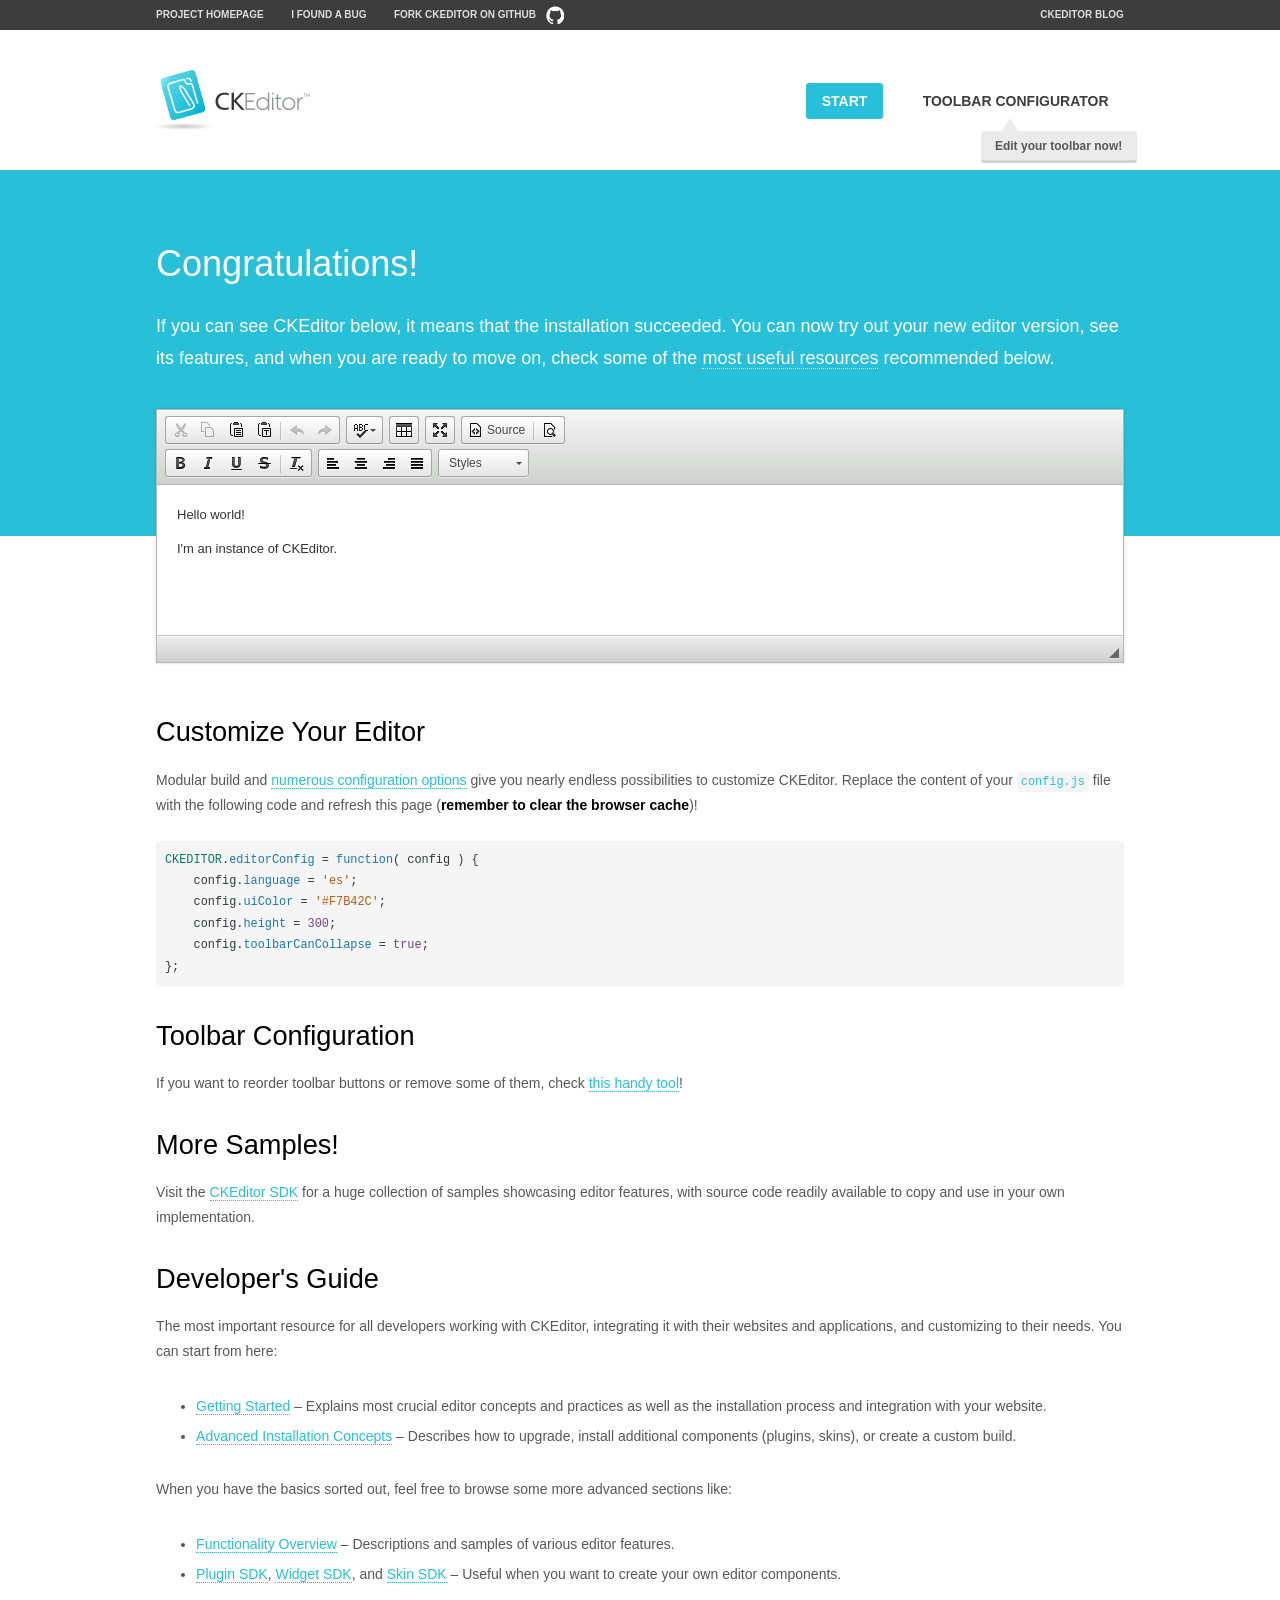
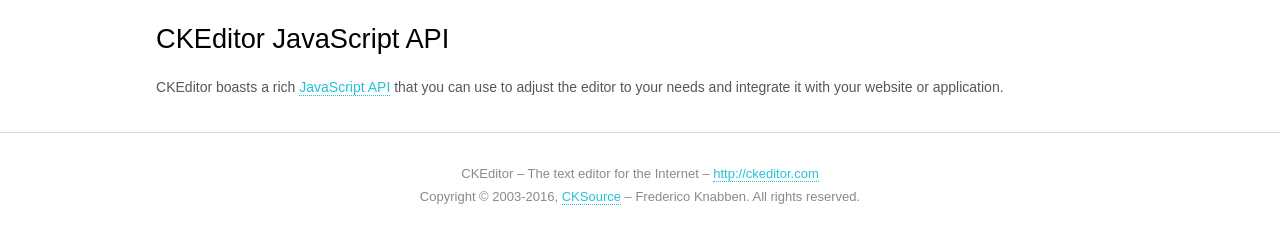
<file: painel/ckeditor/samples/index.html>
<!DOCTYPE html>
<!--
Copyright (c) 2003-2016, CKSource - Frederico Knabben. All rights reserved.
For licensing, see LICENSE.md or http://ckeditor.com/license
-->
<html>
<head>
	<meta charset="utf-8">
	<title>CKEditor Sample</title>
	<script src="../ckeditor.js"></script>
	<script src="js/sample.js"></script>
	<link rel="stylesheet" href="css/samples.css">
	<link rel="stylesheet" href="toolbarconfigurator/lib/codemirror/neo.css">
</head>
<body id="main">

<nav class="navigation-a">
	<div class="grid-container">
		<ul class="navigation-a-left grid-width-70">
			<li><a href="http://ckeditor.com">Project Homepage</a></li>
			<li><a href="http://dev.ckeditor.com/">I found a bug</a></li>
			<li><a href="http://github.com/ckeditor/ckeditor-dev" class="icon-pos-right icon-navigation-a-github">Fork CKEditor on GitHub</a></li>
		</ul>
		<ul class="navigation-a-right grid-width-30">
			<li><a href="http://ckeditor.com/blog-list">CKEditor Blog</a></li>
		</ul>
	</div>
</nav>

<header class="header-a">
	<div class="grid-container">
		<h1 class="header-a-logo grid-width-30">
			<a href="index.html"><img src="img/logo.png" alt="CKEditor Sample"></a>
		</h1>

		<nav class="navigation-b grid-width-70">
			<ul>
				<li><a href="index.html" class="button-a button-a-background">Start</a></li>
				<li><a href="toolbarconfigurator/index.html" class="button-a">Toolbar configurator <span class="balloon-a balloon-a-nw">Edit your toolbar now!</span></a></li>
			</ul>
		</nav>
	</div>
</header>

<main>
	<div class="adjoined-top">
		<div class="grid-container">
			<div class="content grid-width-100">
				<h1>Congratulations!</h1>
				<p>
					If you can see CKEditor below, it means that the installation succeeded.
					You can now try out your new editor version, see its features, and when you are ready to move on, check some of the <a href="#sample-customize">most useful resources</a> recommended below.
				</p>
			</div>
		</div>
	</div>
	<div class="adjoined-bottom">
		<div class="grid-container">
			<div class="grid-width-100">
				<div id="editor">
					<h1>Hello world!</h1>
					<p>I'm an instance of <a href="http://ckeditor.com">CKEditor</a>.</p>
				</div>
			</div>
		</div>
	</div>

	<div class="grid-container">
		<div class="content grid-width-100">
			<section id="sample-customize">
				<h2>Customize Your Editor</h2>
				<p>Modular build and <a href="http://docs.ckeditor.com/#!/guide/dev_configuration">numerous configuration options</a> give you nearly endless possibilities to customize CKEditor. Replace the content of your <code><a href="../config.js">config.js</a></code> file with the following code and refresh this page (<strong>remember to clear the browser cache</strong>)!</p>
		<pre class="cm-s-neo CodeMirror"><code><span style="padding-right: 0.1px;"><span class="cm-variable">CKEDITOR</span>.<span class="cm-property">editorConfig</span> <span class="cm-operator">=</span> <span class="cm-keyword">function</span>( <span class="cm-def">config</span> ) {</span>
<span style="padding-right: 0.1px;"><span class="cm-tab">	</span><span class="cm-variable-2">config</span>.<span class="cm-property">language</span> <span class="cm-operator">=</span> <span class="cm-string">'es'</span>;</span>
<span style="padding-right: 0.1px;"><span class="cm-tab">	</span><span class="cm-variable-2">config</span>.<span class="cm-property">uiColor</span> <span class="cm-operator">=</span> <span class="cm-string">'#F7B42C'</span>;</span>
<span style="padding-right: 0.1px;"><span class="cm-tab">	</span><span class="cm-variable-2">config</span>.<span class="cm-property">height</span> <span class="cm-operator">=</span> <span class="cm-number">300</span>;</span>
<span style="padding-right: 0.1px;"><span class="cm-tab">	</span><span class="cm-variable-2">config</span>.<span class="cm-property">toolbarCanCollapse</span> <span class="cm-operator">=</span> <span class="cm-atom">true</span>;</span>
<span style="padding-right: 0.1px;">};</span></code></pre>
			</section>

			<section>
				<h2>Toolbar Configuration</h2>
				<p>If you want to reorder toolbar buttons or remove some of them, check <a href="toolbarconfigurator/index.html">this handy tool</a>!</p>
			</section>

			<section>
				<h2>More Samples!</h2>
				<p>Visit the <a href="http://sdk.ckeditor.com">CKEditor SDK</a> for a huge collection of samples showcasing editor features, with source code readily available to copy and use in your own implementation.</p>
			</section>

			<section>
				<h2>Developer's Guide</h2>
				<p>The most important resource for all developers working with CKEditor, integrating it with their websites and applications, and customizing to their needs. You can start from here:</p>
				<ul>
					<li><a href="http://docs.ckeditor.com/#!/guide/dev_installation">Getting Started</a> &ndash; Explains most crucial editor concepts and practices as well as the installation process and integration with your website.</li>
					<li><a href="http://docs.ckeditor.com/#!/guide/dev_advanced_installation">Advanced Installation Concepts</a> &ndash; Describes how to upgrade, install additional components (plugins, skins), or create a custom build.</li>
				</ul>
					<p>When you have the basics sorted out, feel free to browse some more advanced sections like:</p>
				<ul>
					<li><a href="http://docs.ckeditor.com/#!/guide/dev_features">Functionality Overview</a> &ndash; Descriptions and samples of various editor features.</li>
					<li><a href="http://docs.ckeditor.com/#!/guide/plugin_sdk_intro">Plugin SDK</a>, <a href="http://docs.ckeditor.com/#!/guide/widget_sdk_intro">Widget SDK</a>, and <a href="http://docs.ckeditor.com/#!/guide/skin_sdk_intro">Skin SDK</a> &ndash; Useful when you want to create your own editor components.</li>
				</ul>
			</section>

			<section>
				<h2>CKEditor JavaScript API</h2>
				<p>CKEditor boasts a rich <a href="http://docs.ckeditor.com/#!/api">JavaScript API</a> that you can use to adjust the editor to your needs and integrate it with your website or application.</p>
			</section>
		</div>
	</div>
</main>

<footer class="footer-a grid-container">
	<div class="grid-container">
		<p class="grid-width-100">
			CKEditor &ndash; The text editor for the Internet &ndash; <a class="samples" href="http://ckeditor.com/">http://ckeditor.com</a>
		</p>
		<p class="grid-width-100" id="copy">
			Copyright &copy; 2003-2016, <a class="samples" href="http://cksource.com/">CKSource</a> &ndash; Frederico Knabben. All rights reserved.
		</p>
	</div>
</footer>
<script>
	initSample();
</script>

</body>
</html>
</file>
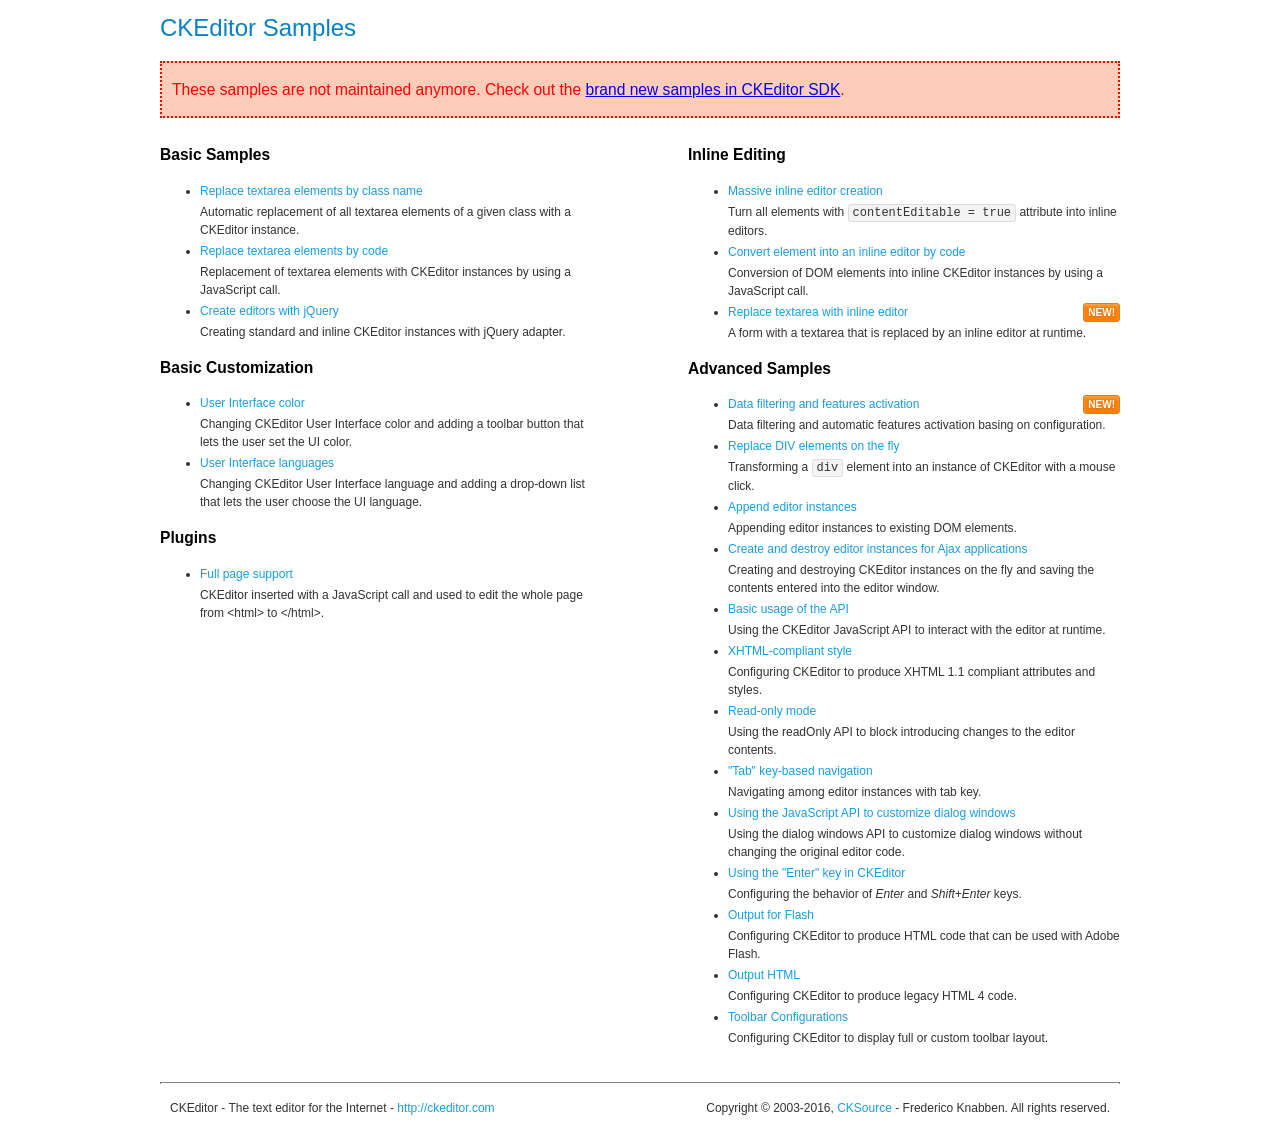
<file: painel/ckeditor/samples/old/index.html>
<!DOCTYPE html>
<!--
Copyright (c) 2003-2016, CKSource - Frederico Knabben. All rights reserved.
For licensing, see LICENSE.md or http://ckeditor.com/license
-->
<html>
<head>
	<meta charset="utf-8">
	<title>CKEditor Samples</title>
	<link rel="stylesheet" href="sample.css">
</head>
<body>
	<h1 class="samples">
		CKEditor Samples
	</h1>
	<div class="warning deprecated">
		These samples are not maintained anymore. Check out the <a href="http://sdk.ckeditor.com/">brand new samples in CKEditor SDK</a>.
	</div>
	<div class="twoColumns">
		<div class="twoColumnsLeft">
			<h2 class="samples">
				Basic Samples
			</h2>
			<dl class="samples">
				<dt><a class="samples" href="replacebyclass.html">Replace textarea elements by class name</a></dt>
				<dd>Automatic replacement of all textarea elements of a given class with a CKEditor instance.</dd>

				<dt><a class="samples" href="replacebycode.html">Replace textarea elements by code</a></dt>
				<dd>Replacement of textarea elements with CKEditor instances by using a JavaScript call.</dd>

				<dt><a class="samples" href="jquery.html">Create editors with jQuery</a></dt>
				<dd>Creating standard and inline CKEditor instances with jQuery adapter.</dd>
			</dl>

			<h2 class="samples">
				Basic Customization
			</h2>
			<dl class="samples">
				<dt><a class="samples" href="uicolor.html">User Interface color</a></dt>
				<dd>Changing CKEditor User Interface color and adding a toolbar button that lets the user set the UI color.</dd>

				<dt><a class="samples" href="uilanguages.html">User Interface languages</a></dt>
				<dd>Changing CKEditor User Interface language and adding a drop-down list that lets the user choose the UI language.</dd>
			</dl>


			<h2 class="samples">Plugins</h2>
<dl class="samples">
<dt><a class="samples" href="wysiwygarea/fullpage.html">Full page support</a></dt>
<dd>CKEditor inserted with a JavaScript call and used to edit the whole page from &lt;html&gt; to &lt;/html&gt;.</dd>
</dl>
		</div>
		<div class="twoColumnsRight">
			<h2 class="samples">
				Inline Editing
			</h2>
			<dl class="samples">
				<dt><a class="samples" href="inlineall.html">Massive inline editor creation</a></dt>
				<dd>Turn all elements with <code>contentEditable = true</code> attribute into inline editors.</dd>

				<dt><a class="samples" href="inlinebycode.html">Convert element into an inline editor by code</a></dt>
				<dd>Conversion of DOM elements into inline CKEditor instances by using a JavaScript call.</dd>

				<dt><a class="samples" href="inlinetextarea.html">Replace textarea with inline editor</a> <span class="new">New!</span></dt>
				<dd>A form with a textarea that is replaced by an inline editor at runtime.</dd>

				
			</dl>

			<h2 class="samples">
				Advanced Samples
			</h2>
			<dl class="samples">
				<dt><a class="samples" href="datafiltering.html">Data filtering and features activation</a> <span class="new">New!</span></dt>
				<dd>Data filtering and automatic features activation basing on configuration.</dd>

				<dt><a class="samples" href="divreplace.html">Replace DIV elements on the fly</a></dt>
				<dd>Transforming a <code>div</code> element into an instance of CKEditor with a mouse click.</dd>

				<dt><a class="samples" href="appendto.html">Append editor instances</a></dt>
				<dd>Appending editor instances to existing DOM elements.</dd>

				<dt><a class="samples" href="ajax.html">Create and destroy editor instances for Ajax applications</a></dt>
				<dd>Creating and destroying CKEditor instances on the fly and saving the contents entered into the editor window.</dd>

				<dt><a class="samples" href="api.html">Basic usage of the API</a></dt>
				<dd>Using the CKEditor JavaScript API to interact with the editor at runtime.</dd>

				<dt><a class="samples" href="xhtmlstyle.html">XHTML-compliant style</a></dt>
				<dd>Configuring CKEditor to produce XHTML 1.1 compliant attributes and styles.</dd>

				<dt><a class="samples" href="readonly.html">Read-only mode</a></dt>
				<dd>Using the readOnly API to block introducing changes to the editor contents.</dd>

				<dt><a class="samples" href="tabindex.html">"Tab" key-based navigation</a></dt>
				<dd>Navigating among editor instances with tab key.</dd>


				
<dt><a class="samples" href="dialog/dialog.html">Using the JavaScript API to customize dialog windows</a></dt>
<dd>Using the dialog windows API to customize dialog windows without changing the original editor code.</dd>

<dt><a class="samples" href="enterkey/enterkey.html">Using the &quot;Enter&quot; key in CKEditor</a></dt>
<dd>Configuring the behavior of <em>Enter</em> and <em>Shift+Enter</em> keys.</dd>

<dt><a class="samples" href="htmlwriter/outputforflash.html">Output for Flash</a></dt>
<dd>Configuring CKEditor to produce HTML code that can be used with Adobe Flash.</dd>

<dt><a class="samples" href="htmlwriter/outputhtml.html">Output HTML</a></dt>
<dd>Configuring CKEditor to produce legacy HTML 4 code.</dd>

<dt><a class="samples" href="toolbar/toolbar.html">Toolbar Configurations</a></dt>
<dd>Configuring CKEditor to display full or custom toolbar layout.</dd>

			</dl>
		</div>
	</div>
	<div id="footer">
		<hr>
		<p>
			CKEditor - The text editor for the Internet - <a class="samples" href="http://ckeditor.com/">http://ckeditor.com</a>
		</p>
		<p id="copy">
			Copyright &copy; 2003-2016, <a class="samples" href="http://cksource.com/">CKSource</a> - Frederico Knabben. All rights reserved.
		</p>
	</div>
</body>
</html>
</file>
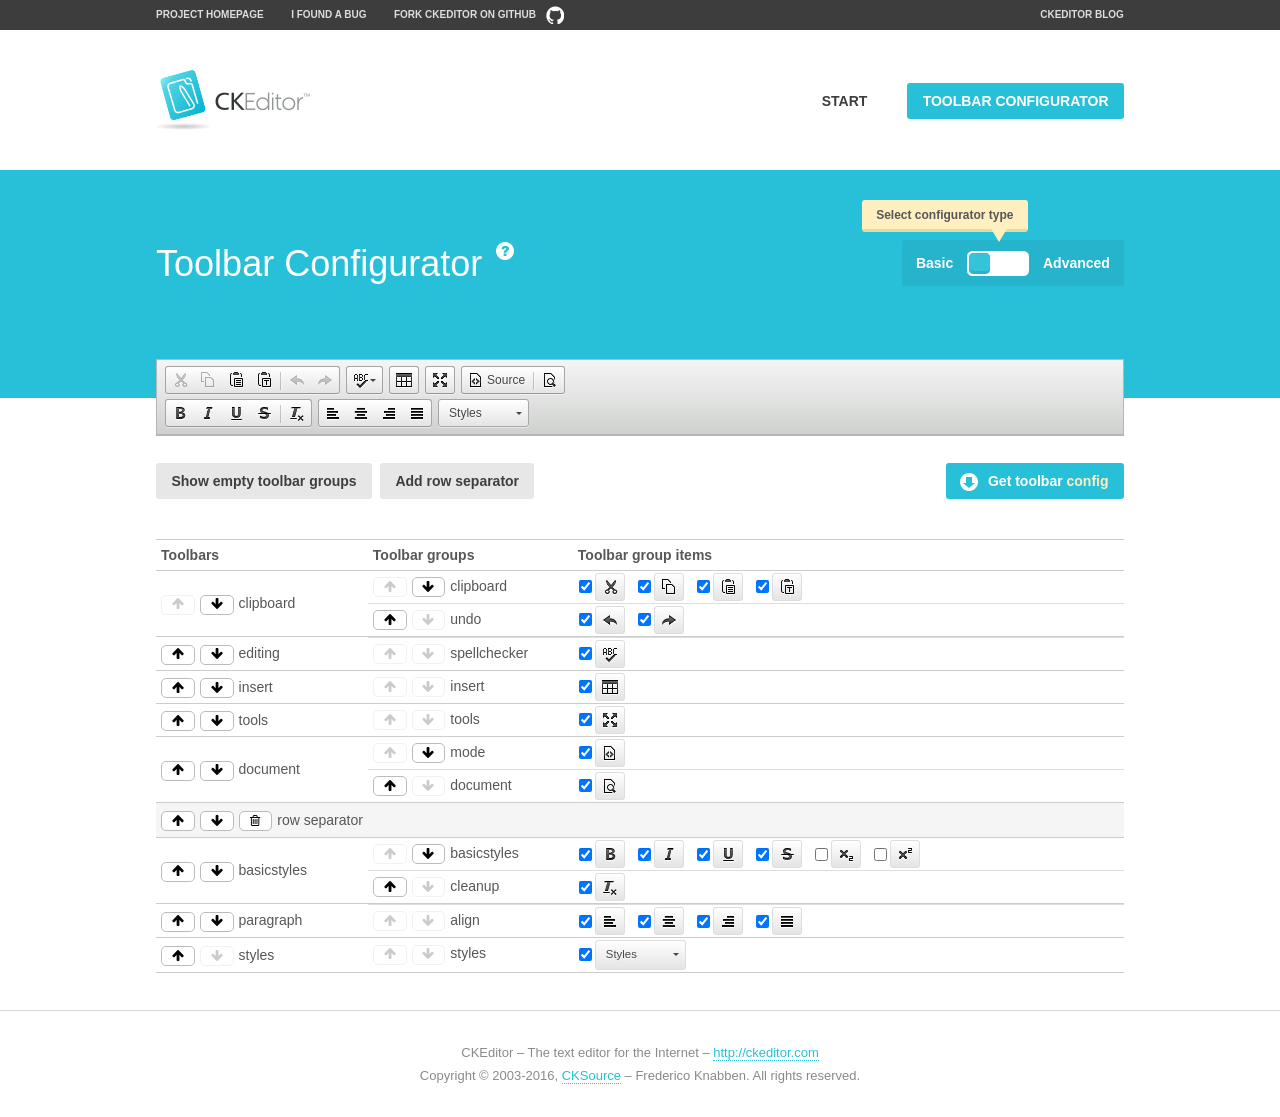
<file: painel/ckeditor/samples/toolbarconfigurator/index.html>
<!DOCTYPE html>
<!--
Copyright (c) 2003-2016, CKSource - Frederico Knabben. All rights reserved.
For licensing, see LICENSE.md or http://ckeditor.com/license
-->
<!--[if IE 8]><html class="ie8"><![endif]-->
<!--[if gt IE 8]><html><![endif]-->
<!--[if !IE]><!--><html><!--<![endif]-->
<head>
	<meta charset="utf-8">
	<title>Toolbar Configurator</title>
	<script src="../../ckeditor.js"></script>
	<script>
		if ( CKEDITOR.env.ie && CKEDITOR.env.version < 9 )
			CKEDITOR.tools.enableHtml5Elements( document );
	</script>
	<link rel="stylesheet" href="lib/codemirror/codemirror.css">
	<link rel="stylesheet" href="lib/codemirror/show-hint.css">
	<link rel="stylesheet" href="lib/codemirror/neo.css">
	<link rel="stylesheet" href="css/fontello.css">
	<link rel="stylesheet" href="../css/samples.css">
</head>
<body id="toolbar">

<nav class="navigation-a">
	<div class="grid-container">
		<ul class="navigation-a-left grid-width-70">
			<li><a href="http://ckeditor.com">Project Homepage</a></li>
			<li><a href="http://dev.ckeditor.com/">I found a bug</a></li>
			<li><a href="http://github.com/ckeditor/ckeditor-dev" class="icon-pos-right icon-navigation-a-github">Fork CKEditor on GitHub</a></li>
		</ul>
		<ul class="navigation-a-right grid-width-30">
			<li><a href="http://ckeditor.com/blog-list">CKEditor Blog</a></li>
		</ul>
	</div>
</nav>

<header class="header-a">
	<div class="grid-container">
		<h1 class="header-a-logo grid-width-30">
			<a href="../index.html"><img src="../img/logo.png" alt="CKEditor Logo"></a>
		</h1>
		<nav class="navigation-b grid-width-70">
			<ul>
				<li><a href="../index.html"  class="button-a">Start</a></li>
				<li><a href="index.html"  class="button-a button-a-background">Toolbar configurator</a></li>
			</ul>
		</nav>
	</div>
</header>

<main>
	<div class="adjoined-top">
		<div class="grid-container">
			<div class="content grid-width-100">
				<div class="grid-container-nested">
					<h1 class="grid-width-60">
						Toolbar Configurator
						<a href="#help-content" type="button" title="Configurator help" id="help" class="button-a button-a-background button-a-no-text icon-pos-left icon-question-mark">Help</a>
					</h1>

					<div class="grid-width-40 grid-switch-magic">
						<div class="switch">
							<span class="balloon-a balloon-a-se">Select configurator type</span>
							<input type="radio" name="radio" data-num="1" id="radio-basic" />
							<input type="radio" name="radio" data-num="2" id="radio-advanced" />
							<label data-for="1" for="radio-basic">Basic</label>
							<span class="switch-inner">
								<span class="handler"></span>
							</span>
							<label data-for="2" for="radio-advanced">Advanced</label>
						</div>
					</div>
				</div>
			</div>
		</div>
	</div>
	<div class="adjoined-bottom">
		<div class="grid-container">
			<div class="grid-width-100">
				<div class="editors-container">
					<div id="editor-basic"></div>
					<div id="editor-advanced"></div>
				</div>
			</div>
		</div>
	</div>

	<div class="grid-container configurator">
		<div class="content grid-width-100">
			<div class="configurator">
				<div>
					<div id="toolbarModifierWrapper"></div>
				</div>
			</div>
		</div>
	</div>

	<div id="help-content">
		<div class="grid-container">
			<div class="grid-width-100">
				<h2>What Am I Doing Here?</h2>

				<div class="grid-container grid-container-nested">
					<div class="basic">
						<div class="grid-width-50">
							<p>Arrange <a href="http://docs.ckeditor.com/#!/api/CKEDITOR.config-cfg-toolbarGroups">toolbar groups</a>, toggle <a href="http://docs.ckeditor.com/#!/api/CKEDITOR.config-cfg-removeButtons">button visibility</a> according to your needs and get your toolbar configuration.</p>
							<p>You can replace the content of the <a href="../../config.js"><code>config.js</code></a> file with the generated configuration. If you already set some configuration options you will need to merge both configurations.</p>
						</div>
						<div class="grid-width-50">
							<p>Read more about different ways of <a href="http://docs.ckeditor.com/#!/guide/dev_configuration">setting configuration</a> and do not forget about <strong>clearing browser cache</strong>.</p>
							<p>Arranging toolbar groups is the recommended way of configuring the toolbar, but if you need more freedom you can use the <a href="#advanced">advanced configurator</a>.</p>
						</div>
					</div>
					<div class="advanced" style="display: none;">
						<div class="grid-width-50">
							<p>With this code editor you can edit your <a href="http://docs.ckeditor.com/#!/api/CKEDITOR.config-cfg-toolbar">toolbar configuration</a> live.</p>
							<p>You can replace the content of the <a href="../../config.js"><code>config.js</code></a> file with the generated configuration. If you already set some configuration options you will need to merge both configurations.</p>
						</div>
						<div class="grid-width-50">
							<p>Read more about different ways of <a href="http://docs.ckeditor.com/#!/guide/dev_configuration">setting configuration</a> and do not forget about <strong>clearing browser cache</strong>.</p>
						</div>
					</div>
				</div>

				<p class="grid-container grid-container-nested">
					<button type="button" class="help-content-close grid-width-100 button-a button-a-background">Got it. Let's play!</button>
				</p>
			</div>
		</div>
	</div>
</main>

<footer class="footer-a grid-container">
	<p class="grid-width-100">
		CKEditor &ndash; The text editor for the Internet &ndash; <a class="samples" href="http://ckeditor.com/">http://ckeditor.com</a>
	</p>
	<p class="grid-width-100" id="copy">
		Copyright &copy; 2003-2016, <a class="samples" href="http://cksource.com/">CKSource</a> &ndash; Frederico Knabben. All rights reserved.
	</p>
</footer>

<script src="lib/codemirror/codemirror.js"></script>
<script src="lib/codemirror/javascript.js"></script>
<script src="lib/codemirror/show-hint.js"></script>

<script src="js/fulltoolbareditor.js"></script>
<script src="js/abstracttoolbarmodifier.js"></script>
<script src="js/toolbarmodifier.js"></script>
<script src="js/toolbartextmodifier.js"></script>
<script src="../js/sf.js"></script>

<script>
	( function() {
		'use strict';

		var mode = ( window.location.hash.substr( 1 ) === 'advanced' ) ? 'advanced' : 'basic',
			configuratorSection = CKEDITOR.document.findOne( 'main > .grid-container.configurator' ),
			basicInstruction = CKEDITOR.document.findOne( '#help-content .basic' ),
			advancedInstruction = CKEDITOR.document.findOne( '#help-content .advanced' ),

			// Configurator mode switcher.
			modeSwitchBasic = CKEDITOR.document.getById( 'radio-basic' ),
			modeSwitchAdvanced = CKEDITOR.document.getById( 'radio-advanced' );

		// Initial setup
		function updateSwitcher() {
			if ( mode === 'advanced' ) {
				modeSwitchAdvanced.$.checked = true;
			} else {
				modeSwitchBasic.$.checked = true;
			}
		}

		updateSwitcher();

		CKEDITOR.document.getWindow().on( 'hashchange', function( e ) {
			var hash = window.location.hash.substr( 1 );
			if ( !( hash === 'advanced' || hash === 'basic' ) ) {
				return;
			}
			mode = hash;
			onToolbarsDone( mode );
		} );

		CKEDITOR.document.getWindow().on( 'resize', function() {
			updateToolbar( ( mode === 'basic' ? toolbarModifier : toolbarTextModifier )[ 'editorInstance' ] );
		} );

		function onRefresh( modifier ) {
			modifier = modifier || this;

			if ( mode === 'basic' && modifier instanceof ToolbarConfigurator.ToolbarTextModifier ) {
				return;
			}

			// CodeMirror container becomes visible, so we need to refresh and to avoid rendering problems.
			if ( mode === 'advanced' && modifier instanceof ToolbarConfigurator.ToolbarTextModifier ) {
				modifier.codeContainer.refresh();
			}

			updateToolbar( modifier.editorInstance );
		}

		function updateToolbar( editor ) {
			var editorContainer = editor.container;

			// Not always editor is loaded.
			if ( !editorContainer ) {
				return;
			}

			var displayStyle = editorContainer.getStyle( 'display' );

			editorContainer.setStyle( 'display', 'block' );

			var newHeight = editorContainer.getSize( 'height' );

			var newMarginTop = parseInt( editorContainer.getComputedStyle( 'margin-top' ), 10 );
			newMarginTop = ( isNaN( newMarginTop ) ? 0 : Number( newMarginTop ) );

			var newMarginBottom = parseInt( editorContainer.getComputedStyle( 'margin-bottom' ), 10 );
			newMarginBottom = ( isNaN( newMarginBottom ) ? 0 : Number( newMarginBottom ) );

			var result = newHeight + newMarginTop + newMarginBottom;

			editorContainer.setStyle( 'display', displayStyle );

			editor.container.getAscendant( 'div' ).setStyle( 'height', result + 'px' );
		}

		var toolbarModifier = new ToolbarConfigurator.ToolbarModifier( 'editor-basic' );

		var done = 0;
		toolbarModifier.init( onToolbarInit );
		toolbarModifier.onRefresh = onRefresh;

		CKEDITOR.document.getById( 'toolbarModifierWrapper' ).append( toolbarModifier.mainContainer );

		var toolbarTextModifier = new ToolbarConfigurator.ToolbarTextModifier( 'editor-advanced' );
		toolbarTextModifier.init( onToolbarInit );
		toolbarTextModifier.onRefresh = onRefresh;

		function onToolbarInit() {
			if ( ++done === 2 ) {
				onToolbarsDone();

				positionSticky.watch( CKEDITOR.document.findOne( '.toolbar' ), function() {
					return mode === 'advanced';
				} );
			}
		}

		function onToolbarsDone() {
			if ( mode === 'basic' ) {
				toggleModeBasic( false );
			} else {
				toggleModeAdvanced( false );
			}

			updateSwitcher();

			setTimeout( function() {
				CKEDITOR.document.findOne( '.editors-container' ).addClass( 'active' );
				CKEDITOR.document.findOne( '#toolbarModifierWrapper' ).addClass( 'active' );
			}, 200 );
		}

		CKEDITOR.document.getById( 'toolbarModifierWrapper' ).append( toolbarTextModifier.mainContainer );

		function toogleModeSwitch( onElement, offElement, onModifier, offModifier ) {
			onElement.addClass( 'fancy-button-active' );
			offElement.removeClass( 'fancy-button-active' );

			onModifier.showUI();
			offModifier.hideUI();
		}

		function toggleModeBasic( callOnRefresh ) {
			callOnRefresh = ( callOnRefresh !== false );
			mode = 'basic';
			window.location.hash = '#basic';
			toogleModeSwitch( modeSwitchBasic, modeSwitchAdvanced, toolbarModifier, toolbarTextModifier );

			configuratorSection.removeClass( 'freed-width' );
			basicInstruction.show();
			advancedInstruction.hide();

			callOnRefresh && onRefresh( toolbarModifier );
		}

		function toggleModeAdvanced( callOnRefresh ) {
			callOnRefresh = ( callOnRefresh !== false );
			mode = 'advanced';
			window.location.hash = '#advanced';
			toogleModeSwitch( modeSwitchAdvanced, modeSwitchBasic, toolbarTextModifier, toolbarModifier );

			configuratorSection.addClass( 'freed-width' );
			advancedInstruction.show();
			basicInstruction.hide();

			callOnRefresh && onRefresh( toolbarTextModifier );
		}

		modeSwitchBasic.on( 'click', toggleModeBasic );
		modeSwitchAdvanced.on( 'click', toggleModeAdvanced );

		//
		// Position:sticky for the toolbar.
		//

		// Will make elements behave like they were styled with position:sticky.
		var positionSticky = {
			// Store object: {
			// 		element: CKEDITOR.dom.element, // Element which will float.
			// 		placeholder: CKEDITOR.dom.element, // Placeholder which is place to prevent page bounce.
			// 		isFixed: boolean // Whether element float now.
			// }
			watched: [],

			active: [],

			staticContainer: null,

			init: function() {
				var element = CKEDITOR.dom.element.createFromHtml(
					'<div class="staticContainer">' +
						'<div class="grid-container" >' +
							'<div class="grid-width-100">' +
								'<div class="inner"></div>' +
							'</div>' +
						'</div>' +
					'</div>' );

				this.staticContainer = element.findOne( '.inner' );

				CKEDITOR.document.getBody().append( element );
			},

			watch: function( element, preventFunc ) {
				this.watched.push( {
					element: element,
					placeholder: new CKEDITOR.dom.element( 'div' ),
					isFixed: false,
					preventFunc: preventFunc
				} );
			},

			checkAll: function() {
				for ( var i = 0; i < this.watched.length; i++ ) {
					this.check( this.watched[ i ] );
				}
			},

			check: function( element ) {
				var isFixed = element.isFixed;
				var shouldBeFixed = this.shouldBeFixed( element );

				// Nothing to be done.
				if ( isFixed === shouldBeFixed ) {
					return;
				}

				var placeholder = element.placeholder;

				if ( isFixed ) {
					// Unfixing.

					element.element.insertBefore( placeholder );
					placeholder.remove();

					element.element.removeStyle( 'margin' );

					this.active.splice( CKEDITOR.tools.indexOf( this.active, element ), 1 );

				} else {
					// Fixing.
					placeholder.setStyle( 'width', element.element.getSize( 'width' ) + 'px' );
					placeholder.setStyle( 'height', element.element.getSize( 'height' ) + 'px' );
					placeholder.setStyle( 'margin-bottom', element.element.getComputedStyle( 'margin-bottom' ) );
					placeholder.setStyle( 'display', element.element.getComputedStyle( 'display' ) );
					placeholder.insertAfter( element.element );

					this.staticContainer.append( element.element );

					this.active.push( element );
				}

				element.isFixed = !element.isFixed;
			},

			shouldBeFixed: function( element ) {
				if ( element.preventFunc && element.preventFunc() ) {
					return false;
				}

				// If element is already fixed we are checking it's placeholder.
				var related = ( element.isFixed ? element.placeholder : element.element ),
					clientRect = related.$.getBoundingClientRect(),
					staticHeight = this.staticContainer.getSize('height' ),
					elemHeight = element.element.getSize( 'height' );

				if ( element.isFixed ) {
					return ( clientRect.top + elemHeight < staticHeight );
				} else {
					return ( clientRect.top < staticHeight );
				}
			}
		};

		positionSticky.init();

		CKEDITOR.document.getWindow().on( 'scroll',
			new CKEDITOR.tools.eventsBuffer( 100, positionSticky.checkAll, positionSticky ).input
		);

		// Make the toolbar sticky.
		positionSticky.watch( CKEDITOR.document.findOne( '.editors-container' ) );

		// Help button and help-content.
		( function() {
			var helpButton = CKEDITOR.document.getById( 'help' ),
				helpContent = CKEDITOR.document.getById( 'help-content' );

			// Don't show help button on IE8 because it's unsupported by Pico Modal.
			if ( CKEDITOR.env.ie && CKEDITOR.env.version == 8 ) {
				helpButton.hide();
			} else {
				// Display help modal when the button is clicked.
				helpButton.on( 'click', function( evt ) {
					SF.modal( {
						// Clone modal content from DOM.
						content: helpContent.getHtml(),

						afterCreate: function( modal ) {
							// Enable modal content button to close the modal.
							new CKEDITOR.dom.element( modal.modalElem() ).findOne( '.help-content-close' ).once( 'click', modal.close );
						}
					} ).show();
				} );
			}
		} )();
	} )();
</script>
</body>
</html>
</file>
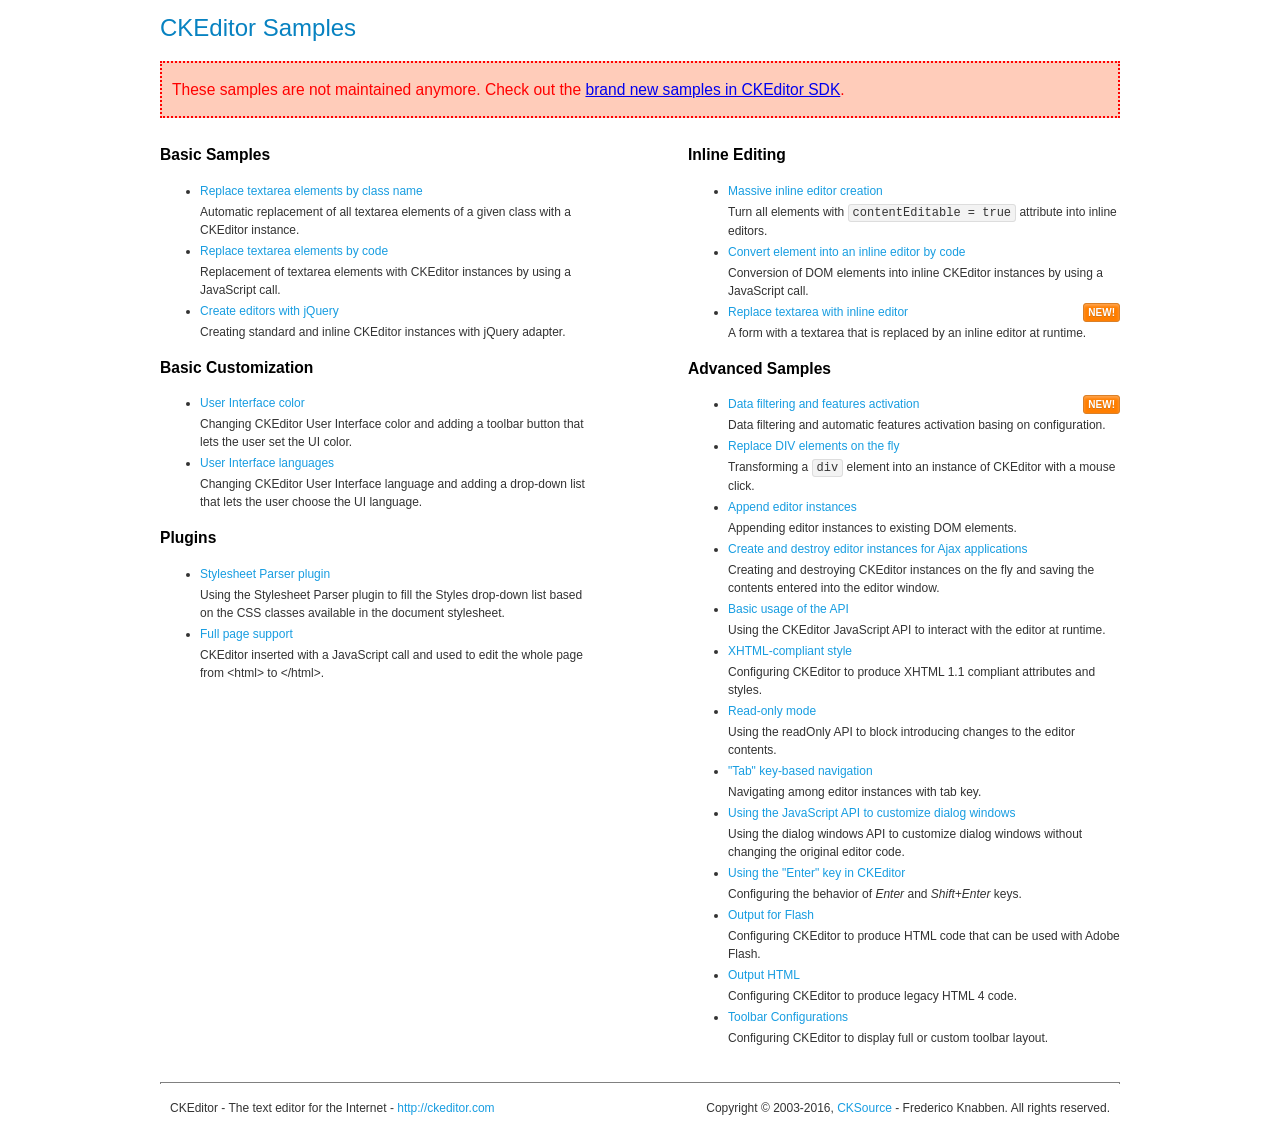
<file: painel/BACKUP/ckeditor/samples/old/index.html>
<!DOCTYPE html>
<!--
Copyright (c) 2003-2016, CKSource - Frederico Knabben. All rights reserved.
For licensing, see LICENSE.md or http://ckeditor.com/license
-->
<html>
<head>
	<meta charset="utf-8">
	<title>CKEditor Samples</title>
	<link rel="stylesheet" href="sample.css">
</head>
<body>
	<h1 class="samples">
		CKEditor Samples
	</h1>
	<div class="warning deprecated">
		These samples are not maintained anymore. Check out the <a href="http://sdk.ckeditor.com/">brand new samples in CKEditor SDK</a>.
	</div>
	<div class="twoColumns">
		<div class="twoColumnsLeft">
			<h2 class="samples">
				Basic Samples
			</h2>
			<dl class="samples">
				<dt><a class="samples" href="replacebyclass.html">Replace textarea elements by class name</a></dt>
				<dd>Automatic replacement of all textarea elements of a given class with a CKEditor instance.</dd>

				<dt><a class="samples" href="replacebycode.html">Replace textarea elements by code</a></dt>
				<dd>Replacement of textarea elements with CKEditor instances by using a JavaScript call.</dd>

				<dt><a class="samples" href="jquery.html">Create editors with jQuery</a></dt>
				<dd>Creating standard and inline CKEditor instances with jQuery adapter.</dd>
			</dl>

			<h2 class="samples">
				Basic Customization
			</h2>
			<dl class="samples">
				<dt><a class="samples" href="uicolor.html">User Interface color</a></dt>
				<dd>Changing CKEditor User Interface color and adding a toolbar button that lets the user set the UI color.</dd>

				<dt><a class="samples" href="uilanguages.html">User Interface languages</a></dt>
				<dd>Changing CKEditor User Interface language and adding a drop-down list that lets the user choose the UI language.</dd>
			</dl>


			<h2 class="samples">Plugins</h2>
<dl class="samples">
<dt><a class="samples" href="stylesheetparser/stylesheetparser.html">Stylesheet Parser plugin</a></dt>
<dd>Using the Stylesheet Parser plugin to fill the Styles drop-down list based on the CSS classes available in the document stylesheet.</dd>

<dt><a class="samples" href="wysiwygarea/fullpage.html">Full page support</a></dt>
<dd>CKEditor inserted with a JavaScript call and used to edit the whole page from &lt;html&gt; to &lt;/html&gt;.</dd>
</dl>
		</div>
		<div class="twoColumnsRight">
			<h2 class="samples">
				Inline Editing
			</h2>
			<dl class="samples">
				<dt><a class="samples" href="inlineall.html">Massive inline editor creation</a></dt>
				<dd>Turn all elements with <code>contentEditable = true</code> attribute into inline editors.</dd>

				<dt><a class="samples" href="inlinebycode.html">Convert element into an inline editor by code</a></dt>
				<dd>Conversion of DOM elements into inline CKEditor instances by using a JavaScript call.</dd>

				<dt><a class="samples" href="inlinetextarea.html">Replace textarea with inline editor</a> <span class="new">New!</span></dt>
				<dd>A form with a textarea that is replaced by an inline editor at runtime.</dd>

				
			</dl>

			<h2 class="samples">
				Advanced Samples
			</h2>
			<dl class="samples">
				<dt><a class="samples" href="datafiltering.html">Data filtering and features activation</a> <span class="new">New!</span></dt>
				<dd>Data filtering and automatic features activation basing on configuration.</dd>

				<dt><a class="samples" href="divreplace.html">Replace DIV elements on the fly</a></dt>
				<dd>Transforming a <code>div</code> element into an instance of CKEditor with a mouse click.</dd>

				<dt><a class="samples" href="appendto.html">Append editor instances</a></dt>
				<dd>Appending editor instances to existing DOM elements.</dd>

				<dt><a class="samples" href="ajax.html">Create and destroy editor instances for Ajax applications</a></dt>
				<dd>Creating and destroying CKEditor instances on the fly and saving the contents entered into the editor window.</dd>

				<dt><a class="samples" href="api.html">Basic usage of the API</a></dt>
				<dd>Using the CKEditor JavaScript API to interact with the editor at runtime.</dd>

				<dt><a class="samples" href="xhtmlstyle.html">XHTML-compliant style</a></dt>
				<dd>Configuring CKEditor to produce XHTML 1.1 compliant attributes and styles.</dd>

				<dt><a class="samples" href="readonly.html">Read-only mode</a></dt>
				<dd>Using the readOnly API to block introducing changes to the editor contents.</dd>

				<dt><a class="samples" href="tabindex.html">"Tab" key-based navigation</a></dt>
				<dd>Navigating among editor instances with tab key.</dd>


				
<dt><a class="samples" href="dialog/dialog.html">Using the JavaScript API to customize dialog windows</a></dt>
<dd>Using the dialog windows API to customize dialog windows without changing the original editor code.</dd>

<dt><a class="samples" href="enterkey/enterkey.html">Using the &quot;Enter&quot; key in CKEditor</a></dt>
<dd>Configuring the behavior of <em>Enter</em> and <em>Shift+Enter</em> keys.</dd>

<dt><a class="samples" href="htmlwriter/outputforflash.html">Output for Flash</a></dt>
<dd>Configuring CKEditor to produce HTML code that can be used with Adobe Flash.</dd>

<dt><a class="samples" href="htmlwriter/outputhtml.html">Output HTML</a></dt>
<dd>Configuring CKEditor to produce legacy HTML 4 code.</dd>

<dt><a class="samples" href="toolbar/toolbar.html">Toolbar Configurations</a></dt>
<dd>Configuring CKEditor to display full or custom toolbar layout.</dd>

			</dl>
		</div>
	</div>
	<div id="footer">
		<hr>
		<p>
			CKEditor - The text editor for the Internet - <a class="samples" href="http://ckeditor.com/">http://ckeditor.com</a>
		</p>
		<p id="copy">
			Copyright &copy; 2003-2016, <a class="samples" href="http://cksource.com/">CKSource</a> - Frederico Knabben. All rights reserved.
		</p>
	</div>
</body>
</html>
</file>
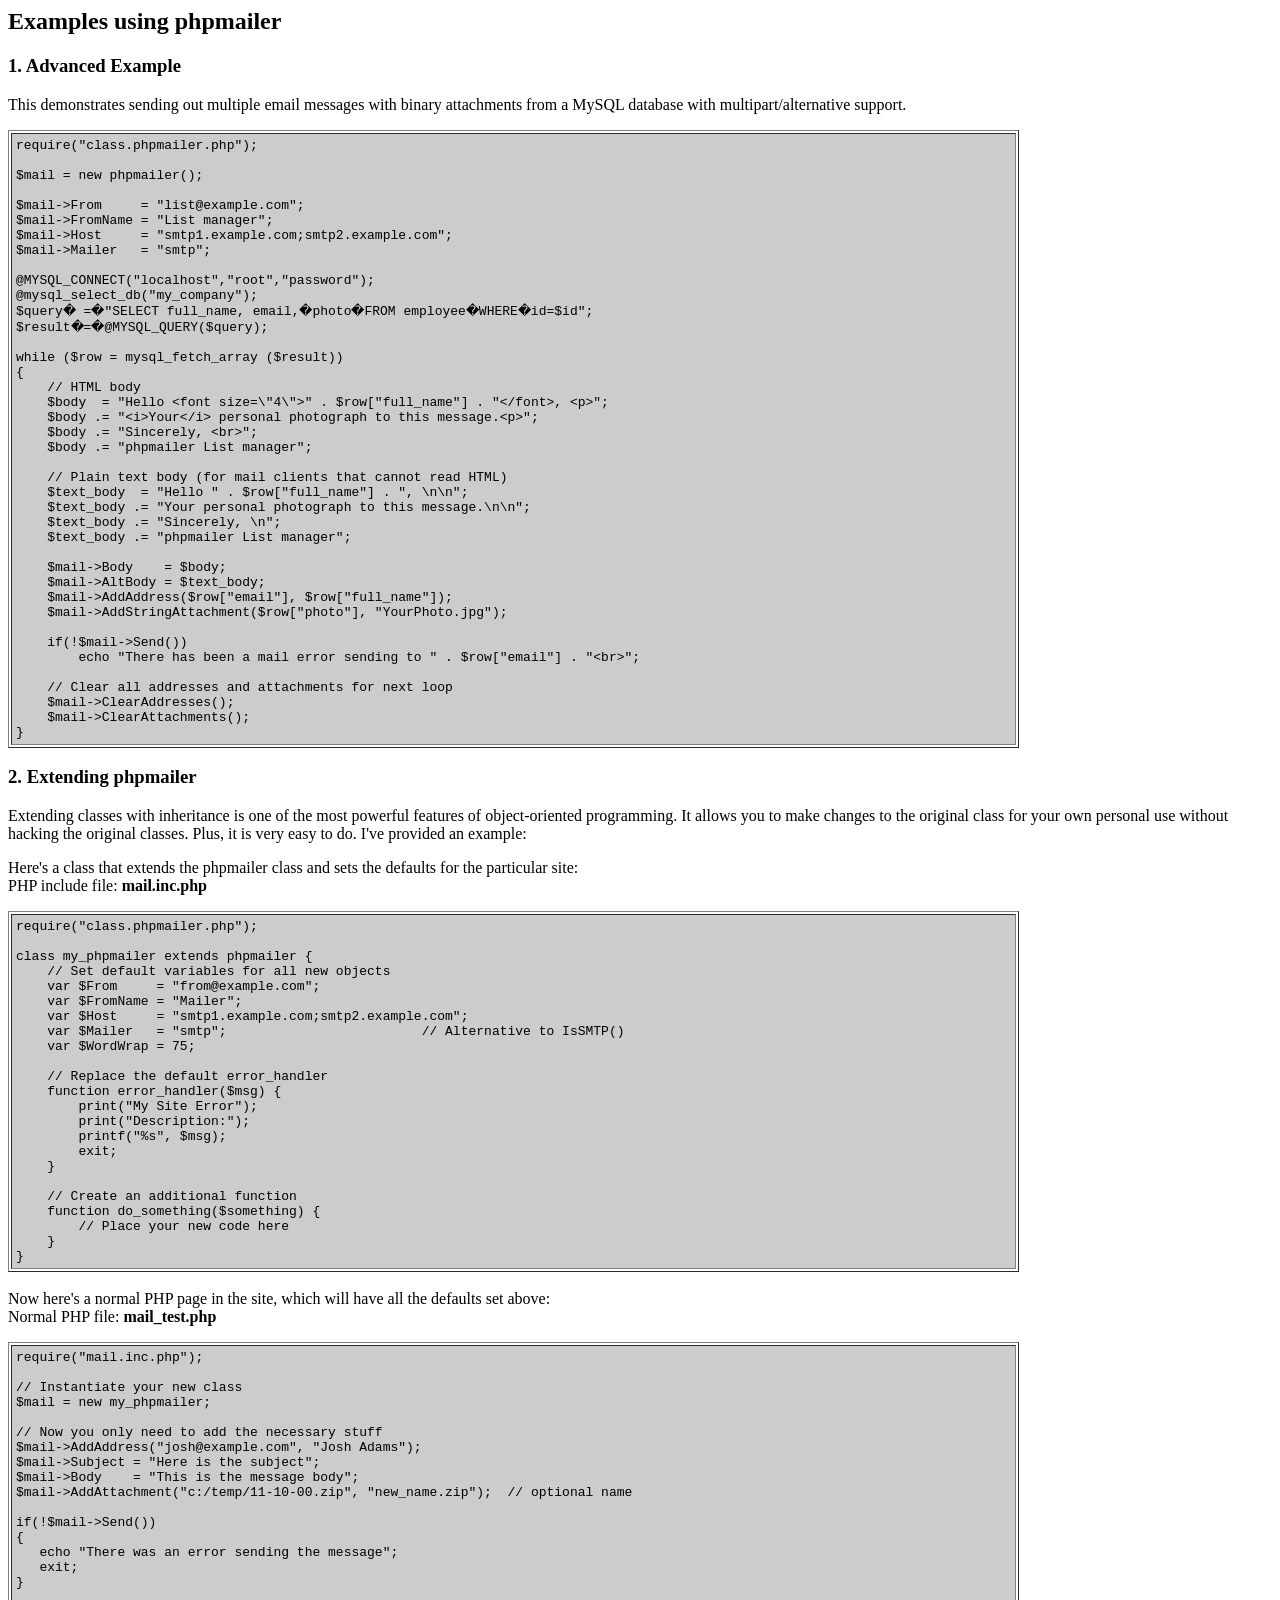
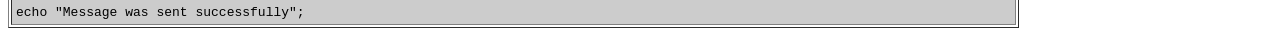
<file: PHPMailer/docs/extending.html>
<html>
<head>
<title>Examples using phpmailer</title>
</head>

<body bgcolor="#FFFFFF">

<h2>Examples using phpmailer</h2>

<h3>1. Advanced Example</h3>
<p>

This demonstrates sending out multiple email messages with binary attachments
from a MySQL database with multipart/alternative support.<p>
<table cellpadding="4" border="1" width="80%">
<tr>
<td bgcolor="#CCCCCC">
<pre>
require("class.phpmailer.php");

$mail = new phpmailer();

$mail->From     = "list@example.com";
$mail->FromName = "List manager";
$mail->Host     = "smtp1.example.com;smtp2.example.com";
$mail->Mailer   = "smtp";

@MYSQL_CONNECT("localhost","root","password");
@mysql_select_db("my_company");
$query� =�"SELECT full_name, email,�photo�FROM employee�WHERE�id=$id";
$result�=�@MYSQL_QUERY($query);

while ($row = mysql_fetch_array ($result))
{
    // HTML body
    $body  = "Hello &lt;font size=\"4\"&gt;" . $row["full_name"] . "&lt;/font&gt;, &lt;p&gt;";
    $body .= "&lt;i&gt;Your&lt;/i&gt; personal photograph to this message.&lt;p&gt;";
    $body .= "Sincerely, &lt;br&gt;";
    $body .= "phpmailer List manager";

    // Plain text body (for mail clients that cannot read HTML)
    $text_body  = "Hello " . $row["full_name"] . ", \n\n";
    $text_body .= "Your personal photograph to this message.\n\n";
    $text_body .= "Sincerely, \n";
    $text_body .= "phpmailer List manager";

    $mail->Body    = $body;
    $mail->AltBody = $text_body;
    $mail->AddAddress($row["email"], $row["full_name"]);
    $mail->AddStringAttachment($row["photo"], "YourPhoto.jpg");

    if(!$mail->Send())
        echo "There has been a mail error sending to " . $row["email"] . "&lt;br&gt;";

    // Clear all addresses and attachments for next loop
    $mail->ClearAddresses();
    $mail->ClearAttachments();
}
</pre>
</td>
</tr>
</table>
<p>

<h3>2. Extending phpmailer</h3>
<p>

Extending classes with inheritance is one of the most
powerful features of object-oriented
programming.  It allows you to make changes to the
original class for your
own personal use without hacking the original
classes.  Plus, it is very
easy to do. I've provided an example:

<p>
Here's a class that extends the phpmailer class and sets the defaults
for the particular site:<br>
PHP include file: <b>mail.inc.php</b>
<p>

<table cellpadding="4" border="1" width="80%">
<tr>
<td bgcolor="#CCCCCC">
<pre>
require("class.phpmailer.php");

class my_phpmailer extends phpmailer {
    // Set default variables for all new objects
    var $From     = "from@example.com";
    var $FromName = "Mailer";
    var $Host     = "smtp1.example.com;smtp2.example.com";
    var $Mailer   = "smtp";                         // Alternative to IsSMTP()
    var $WordWrap = 75;

    // Replace the default error_handler
    function error_handler($msg) {
        print("My Site Error");
        print("Description:");
        printf("%s", $msg);
        exit;
    }

    // Create an additional function
    function do_something($something) {
        // Place your new code here
    }
}
</td>
</tr>
</table>
<br>

Now here's a normal PHP page in the site, which will have all the defaults set
above:<br>
Normal PHP file: <b>mail_test.php</b>
<p>

<table cellpadding="4" border="1" width="80%">
<tr>
<td bgcolor="#CCCCCC">
<pre>
require("mail.inc.php");

// Instantiate your new class
$mail = new my_phpmailer;

// Now you only need to add the necessary stuff
$mail->AddAddress("josh@example.com", "Josh Adams");
$mail->Subject = "Here is the subject";
$mail->Body    = "This is the message body";
$mail->AddAttachment("c:/temp/11-10-00.zip", "new_name.zip");  // optional name

if(!$mail->Send())
{
   echo "There was an error sending the message";
   exit;
}

echo "Message was sent successfully";
</pre>
</td>
</tr>
</table>
</p>

</body>
</html>
</file>
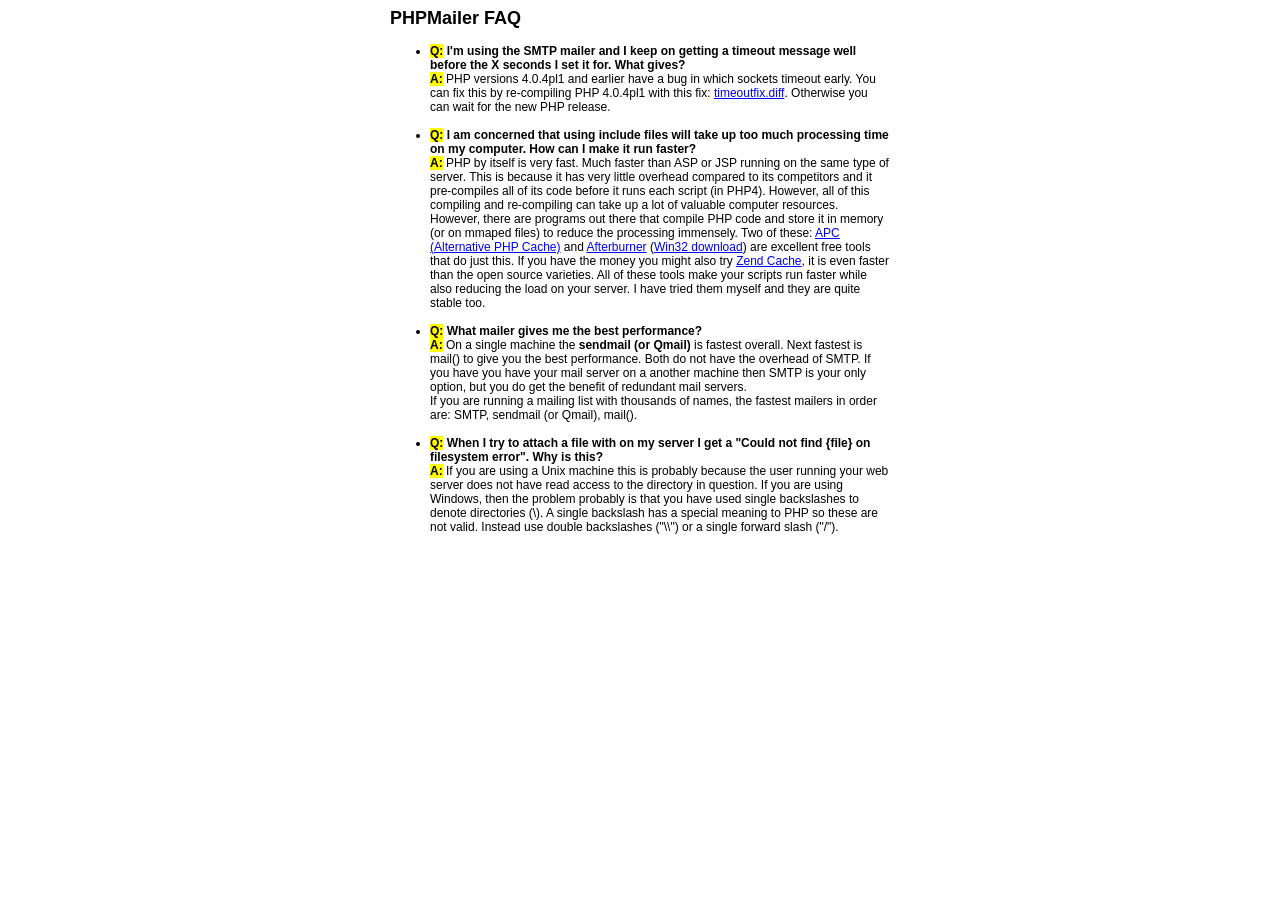
<file: PHPMailer/docs/faq.html>
﻿<html>
<head>
<title>PHPMailer FAQ</title>
<style>
body, p {
  font-family: Arial, Helvetica, sans-serif;
  font-size: 12px;
}
div.width {
  width: 500px;
  text-align: left;
}
</style>
</head>
<body bgcolor="#FFFFFF">
<center>
<div class="width">
<h2>PHPMailer FAQ</h2>
<ul>

  <li><b style="background-color: #FFFF00">Q:</b> <b>I&#039;m using the SMTP mailer and I keep on getting a timeout message
  well before the X seconds I set it for.  What gives?</b><br />
  <b style="background-color: #FFFF00">A:</b> PHP versions 4.0.4pl1 and earlier have a bug in which sockets timeout
  early.  You can fix this by re-compiling PHP 4.0.4pl1 with this fix:
  <a href="timeoutfix.diff">timeoutfix.diff</a>. Otherwise you can wait for the new PHP release.<br /><br /></li>

  <li><b style="background-color: #FFFF00">Q:</b> <b>I am concerned that using include files will take up too much
  processing time on my computer.  How can I make it run faster?</b><br />
  <b style="background-color: #FFFF00">A:</b>  PHP by itself is very fast.  Much faster than ASP or JSP running on
  the same type of server.  This is because it has very little overhead compared
  to its competitors and it pre-compiles all of
  its code before it runs each script (in PHP4).  However, all of
  this compiling and re-compiling can take up a lot of valuable
  computer resources.  However, there are programs out there that compile
  PHP code and store it in memory (or on mmaped files) to reduce the
  processing immensely.  Two of these: <a href="http://apc.communityconnect.com">APC
  (Alternative PHP Cache)</a> and <a href="http://bwcache.bware.it/index.htm">Afterburner</a>
  (<a href="http://www.mm4.de/php4win/mod_php4_win32/">Win32 download</a>)
  are excellent free tools that do just this.  If you have the money
  you might also try <a href="http://www.zend.com">Zend Cache</a>, it is
  even faster than the open source varieties.  All of these tools make your
  scripts run faster while also reducing the load on your server. I have tried
  them myself and they are quite stable too.<br /><br /></li>

  <li><b style="background-color: #FFFF00">Q:</b> <b>What mailer gives me the best performance?</b><br />
  <b style="background-color: #FFFF00">A:</b> On a single machine the <b>sendmail (or Qmail)</b> is fastest overall.
  Next fastest is mail() to give you the best performance. Both do not have the overhead of SMTP.
  If you have you have your mail server on a another machine then
  SMTP is your only option, but you do get the benefit of redundant mail servers.<br />
  If you are running a mailing list with thousands of names, the fastest mailers in order are: SMTP, sendmail (or Qmail), mail().<br /><br /></li>

  <li><b style="background-color: #FFFF00">Q:</b> <b>When I try to attach a file with on my server I get a
  "Could not find {file} on filesystem error".  Why is this?</b><br />
  <b style="background-color: #FFFF00">A:</b> If you are using a Unix machine this is probably because the user
  running your web server does not have read access to the directory in question.  If you are using Windows,
  then the problem probably is that you have used single backslashes to denote directories (\).
  A single backslash has a special meaning to PHP so these are not
  valid.  Instead use double backslashes ("\\") or a single forward
  slash ("/").<br /><br /></li>

</ul>

</div>
</center>

</body>
</html>
</file>
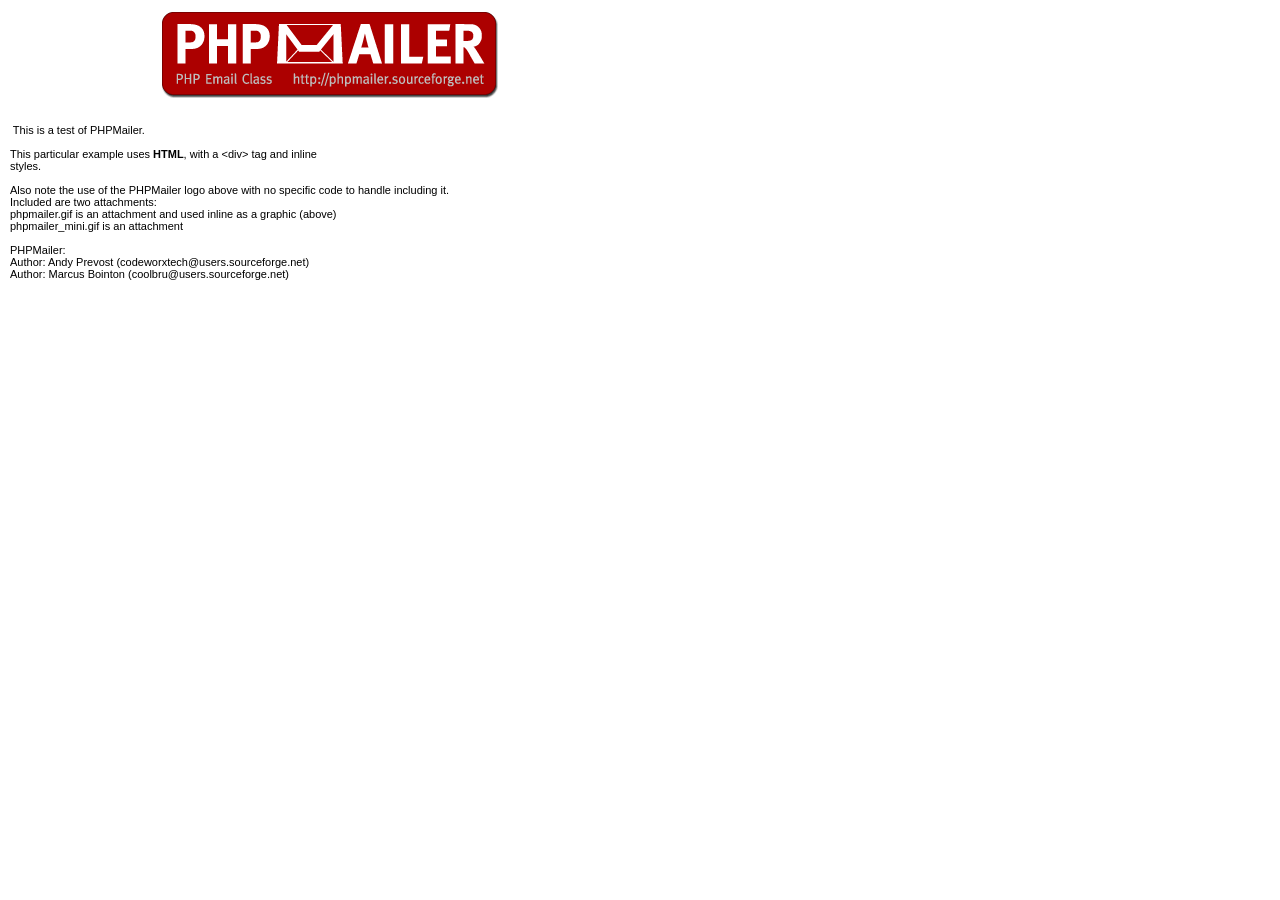
<file: PHPMailer/examples/contents.html>
<body style="margin: 10px;">
<div style="width: 640px; font-family: Arial, Helvetica, sans-serif; font-size: 11px;">
<div align="center"><img src="images/phpmailer.gif" style="height: 90px; width: 340px"></div><br>
<br>
&nbsp;This is a test of PHPMailer.<br>
<br>
This particular example uses <strong>HTML</strong>, with a &lt;div&gt; tag and inline<br>
styles.<br>
<br>
Also note the use of the PHPMailer logo above with no specific code to handle
including it.<br />
Included are two attachments:<br />
phpmailer.gif is an attachment and used inline as a graphic (above)<br />
phpmailer_mini.gif is an attachment<br />
<br />
PHPMailer:<br />
Author: Andy Prevost (codeworxtech@users.sourceforge.net)<br />
Author: Marcus Bointon (coolbru@users.sourceforge.net)<br />
</div>
</body>
</file>
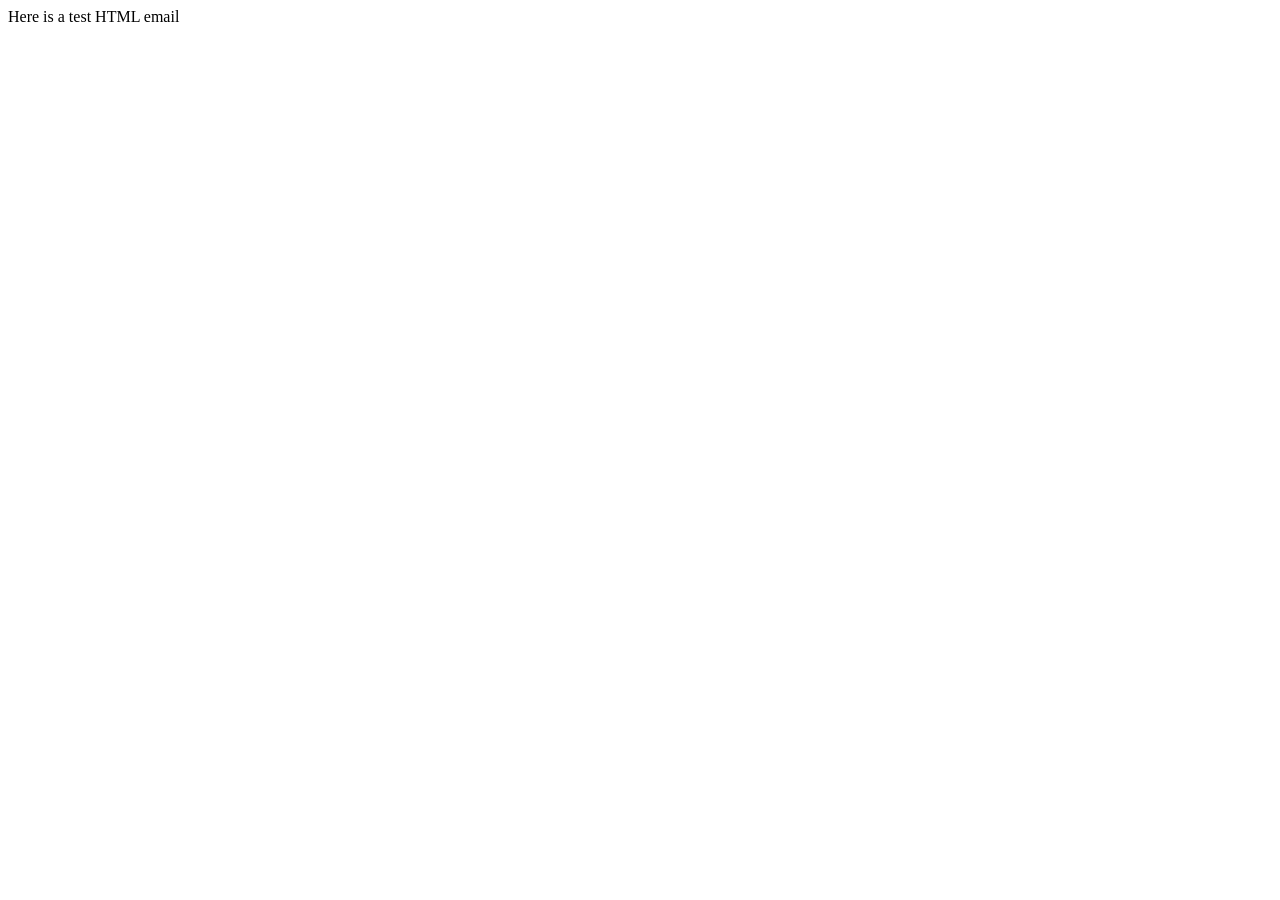
<file: PHPMailer/test/contents.html>
<!DOCTYPE HTML PUBLIC "-//W3C//DTD HTML 4.01 Transitional//EN">
<html>
  <head>
    <title>Email test</title>
    <meta http-equiv="Content-Type" content="text/html; charset=UTF-8">
  </head>
  <body>
	<p>Here is a test HTML email</p>
  </body>
</html>
</file>
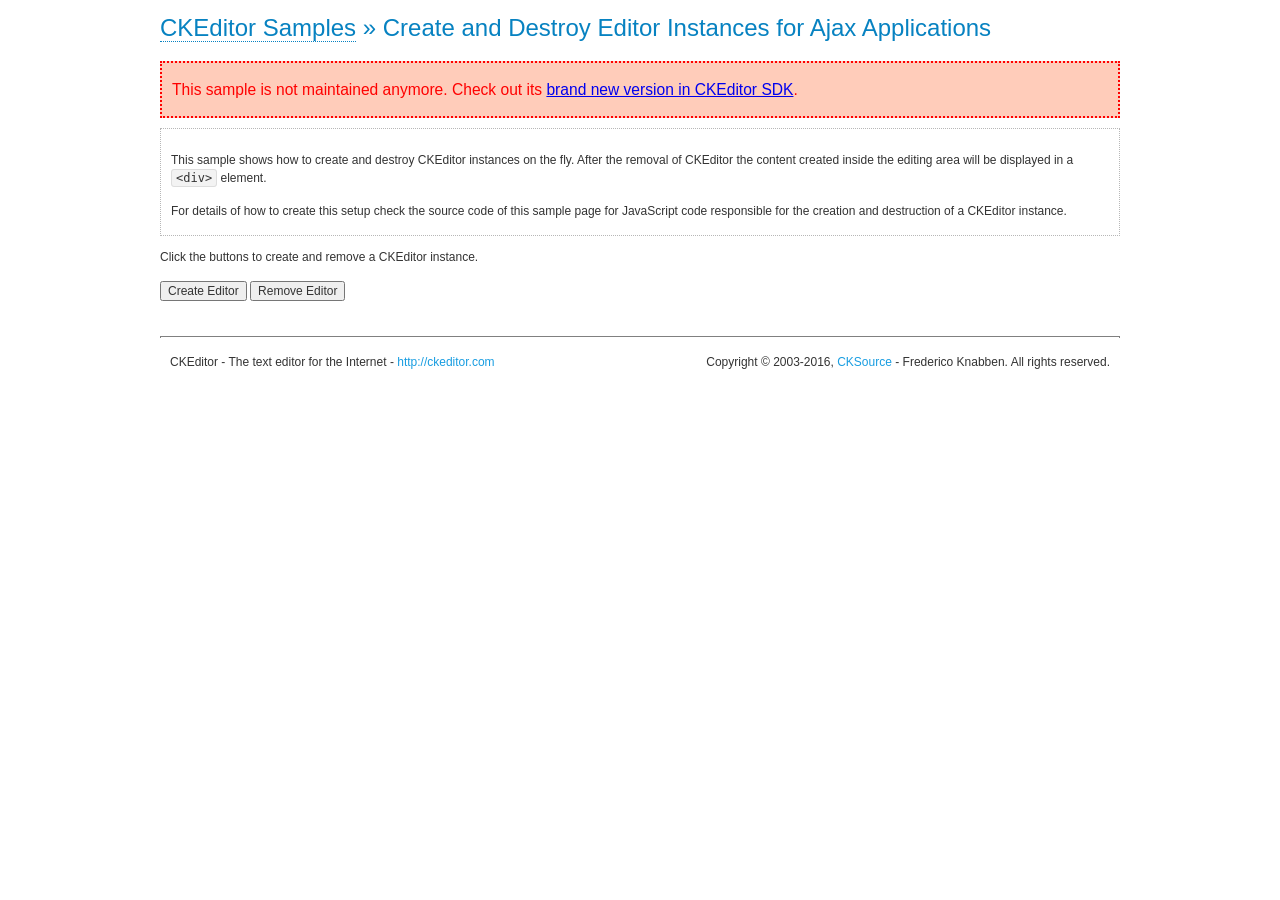
<file: painel/ckeditor/samples/old/ajax.html>
<!DOCTYPE html>
<!--
Copyright (c) 2003-2016, CKSource - Frederico Knabben. All rights reserved.
For licensing, see LICENSE.md or http://ckeditor.com/license
-->
<html>
<head>
	<meta charset="utf-8">
	<title>Ajax &mdash; CKEditor Sample</title>
	<script src="../../ckeditor.js"></script>
	<link rel="stylesheet" href="sample.css">
	<script>

		var editor, html = '';

		function createEditor() {
			if ( editor )
				return;

			// Create a new editor inside the <div id="editor">, setting its value to html
			var config = {};
			editor = CKEDITOR.appendTo( 'editor', config, html );
		}

		function removeEditor() {
			if ( !editor )
				return;

			// Retrieve the editor contents. In an Ajax application, this data would be
			// sent to the server or used in any other way.
			document.getElementById( 'editorcontents' ).innerHTML = html = editor.getData();
			document.getElementById( 'contents' ).style.display = '';

			// Destroy the editor.
			editor.destroy();
			editor = null;
		}

	</script>
</head>
<body>
	<h1 class="samples">
		<a href="index.html">CKEditor Samples</a> &raquo; Create and Destroy Editor Instances for Ajax Applications
	</h1>
	<div class="warning deprecated">
		This sample is not maintained anymore. Check out its <a href="http://sdk.ckeditor.com/samples/saveajax.html">brand new version in CKEditor SDK</a>.
	</div>
	<div class="description">
		<p>
			This sample shows how to create and destroy CKEditor instances on the fly. After the removal of CKEditor the content created inside the editing
			area will be displayed in a <code>&lt;div&gt;</code> element.
		</p>
		<p>
			For details of how to create this setup check the source code of this sample page
			for JavaScript code responsible for the creation and destruction of a CKEditor instance.
		</p>
	</div>
	<p>Click the buttons to create and remove a CKEditor instance.</p>
	<p>
		<input onclick="createEditor();" type="button" value="Create Editor">
		<input onclick="removeEditor();" type="button" value="Remove Editor">
	</p>
	<!-- This div will hold the editor. -->
	<div id="editor">
	</div>
	<div id="contents" style="display: none">
		<p>
			Edited Contents:
		</p>
		<!-- This div will be used to display the editor contents. -->
		<div id="editorcontents">
		</div>
	</div>
	<div id="footer">
		<hr>
		<p>
			CKEditor - The text editor for the Internet - <a class="samples" href="http://ckeditor.com/">http://ckeditor.com</a>
		</p>
		<p id="copy">
			Copyright &copy; 2003-2016, <a class="samples" href="http://cksource.com/">CKSource</a> - Frederico
			Knabben. All rights reserved.
		</p>
	</div>
</body>
</html>
</file>
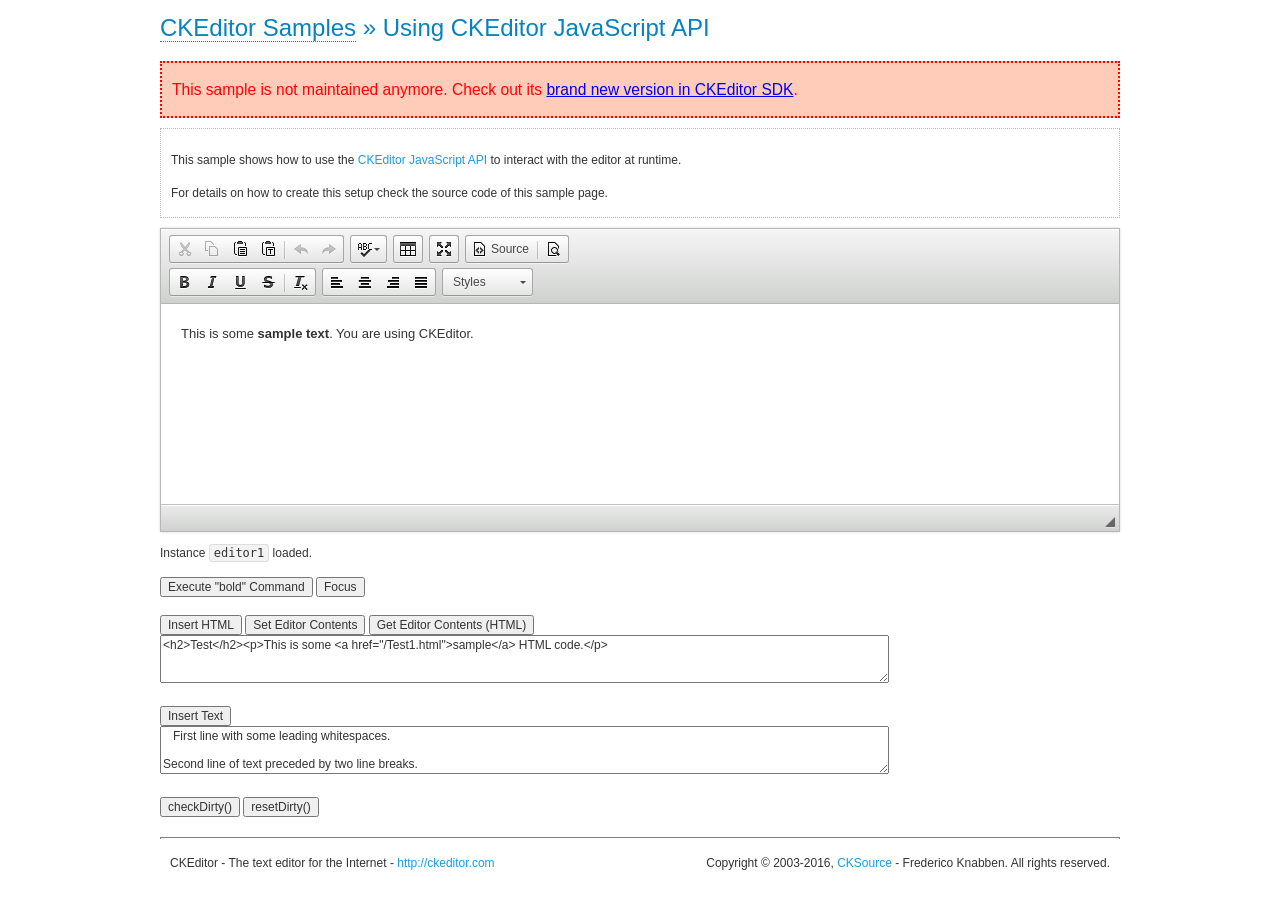
<file: painel/ckeditor/samples/old/api.html>
<!DOCTYPE html>
<!--
Copyright (c) 2003-2016, CKSource - Frederico Knabben. All rights reserved.
For licensing, see LICENSE.md or http://ckeditor.com/license
-->
<html>
<head>
	<meta charset="utf-8">
	<title>API Usage &mdash; CKEditor Sample</title>
	<script src="../../ckeditor.js"></script>
	<link href="sample.css" rel="stylesheet">
	<script>

// The instanceReady event is fired, when an instance of CKEditor has finished
// its initialization.
CKEDITOR.on( 'instanceReady', function( ev ) {
	// Show the editor name and description in the browser status bar.
	document.getElementById( 'eMessage' ).innerHTML = 'Instance <code>' + ev.editor.name + '<\/code> loaded.';

	// Show this sample buttons.
	document.getElementById( 'eButtons' ).style.display = 'block';
});

function InsertHTML() {
	// Get the editor instance that we want to interact with.
	var editor = CKEDITOR.instances.editor1;
	var value = document.getElementById( 'htmlArea' ).value;

	// Check the active editing mode.
	if ( editor.mode == 'wysiwyg' )
	{
		// Insert HTML code.
		// http://docs.ckeditor.com/#!/api/CKEDITOR.editor-method-insertHtml
		editor.insertHtml( value );
	}
	else
		alert( 'You must be in WYSIWYG mode!' );
}

function InsertText() {
	// Get the editor instance that we want to interact with.
	var editor = CKEDITOR.instances.editor1;
	var value = document.getElementById( 'txtArea' ).value;

	// Check the active editing mode.
	if ( editor.mode == 'wysiwyg' )
	{
		// Insert as plain text.
		// http://docs.ckeditor.com/#!/api/CKEDITOR.editor-method-insertText
		editor.insertText( value );
	}
	else
		alert( 'You must be in WYSIWYG mode!' );
}

function SetContents() {
	// Get the editor instance that we want to interact with.
	var editor = CKEDITOR.instances.editor1;
	var value = document.getElementById( 'htmlArea' ).value;

	// Set editor contents (replace current contents).
	// http://docs.ckeditor.com/#!/api/CKEDITOR.editor-method-setData
	editor.setData( value );
}

function GetContents() {
	// Get the editor instance that you want to interact with.
	var editor = CKEDITOR.instances.editor1;

	// Get editor contents
	// http://docs.ckeditor.com/#!/api/CKEDITOR.editor-method-getData
	alert( editor.getData() );
}

function ExecuteCommand( commandName ) {
	// Get the editor instance that we want to interact with.
	var editor = CKEDITOR.instances.editor1;

	// Check the active editing mode.
	if ( editor.mode == 'wysiwyg' )
	{
		// Execute the command.
		// http://docs.ckeditor.com/#!/api/CKEDITOR.editor-method-execCommand
		editor.execCommand( commandName );
	}
	else
		alert( 'You must be in WYSIWYG mode!' );
}

function CheckDirty() {
	// Get the editor instance that we want to interact with.
	var editor = CKEDITOR.instances.editor1;
	// Checks whether the current editor contents present changes when compared
	// to the contents loaded into the editor at startup
	// http://docs.ckeditor.com/#!/api/CKEDITOR.editor-method-checkDirty
	alert( editor.checkDirty() );
}

function ResetDirty() {
	// Get the editor instance that we want to interact with.
	var editor = CKEDITOR.instances.editor1;
	// Resets the "dirty state" of the editor (see CheckDirty())
	// http://docs.ckeditor.com/#!/api/CKEDITOR.editor-method-resetDirty
	editor.resetDirty();
	alert( 'The "IsDirty" status has been reset' );
}

function Focus() {
	CKEDITOR.instances.editor1.focus();
}

function onFocus() {
	document.getElementById( 'eMessage' ).innerHTML = '<b>' + this.name + ' is focused </b>';
}

function onBlur() {
	document.getElementById( 'eMessage' ).innerHTML = this.name + ' lost focus';
}

	</script>

</head>
<body>
	<h1 class="samples">
		<a href="index.html">CKEditor Samples</a> &raquo; Using CKEditor JavaScript API
	</h1>
	<div class="warning deprecated">
		This sample is not maintained anymore. Check out its <a href="http://sdk.ckeditor.com/samples/api.html">brand new version in CKEditor SDK</a>.
	</div>
	<div class="description">
	<p>
		This sample shows how to use the
		<a class="samples" href="http://docs.ckeditor.com/#!/api/CKEDITOR.editor">CKEditor JavaScript API</a>
		to interact with the editor at runtime.
	</p>
	<p>
		For details on how to create this setup check the source code of this sample page.
	</p>
	</div>

	<!-- This <div> holds alert messages to be display in the sample page. -->
	<div id="alerts">
		<noscript>
			<p>
				<strong>CKEditor requires JavaScript to run</strong>. In a browser with no JavaScript
				support, like yours, you should still see the contents (HTML data) and you should
				be able to edit it normally, without a rich editor interface.
			</p>
		</noscript>
	</div>
	<form action="../../../samples/sample_posteddata.php" method="post">
		<textarea cols="100" id="editor1" name="editor1" rows="10">&lt;p&gt;This is some &lt;strong&gt;sample text&lt;/strong&gt;. You are using &lt;a href="http://ckeditor.com/"&gt;CKEditor&lt;/a&gt;.&lt;/p&gt;</textarea>

		<script>
			// Replace the <textarea id="editor1"> with an CKEditor instance.
			CKEDITOR.replace( 'editor1', {
				on: {
					focus: onFocus,
					blur: onBlur,

					// Check for availability of corresponding plugins.
					pluginsLoaded: function( evt ) {
						var doc = CKEDITOR.document, ed = evt.editor;
						if ( !ed.getCommand( 'bold' ) )
							doc.getById( 'exec-bold' ).hide();
						if ( !ed.getCommand( 'link' ) )
							doc.getById( 'exec-link' ).hide();
					}
				}
			});
		</script>

		<p id="eMessage">
		</p>

		<div id="eButtons" style="display: none">
			<input id="exec-bold" onclick="ExecuteCommand('bold');" type="button" value="Execute &quot;bold&quot; Command">
			<input id="exec-link" onclick="ExecuteCommand('link');" type="button" value="Execute &quot;link&quot; Command">
			<input onclick="Focus();" type="button" value="Focus">
			<br><br>
			<input onclick="InsertHTML();" type="button" value="Insert HTML">
			<input onclick="SetContents();" type="button" value="Set Editor Contents">
			<input onclick="GetContents();" type="button" value="Get Editor Contents (HTML)">
			<br>
			<textarea cols="100" id="htmlArea" rows="3">&lt;h2&gt;Test&lt;/h2&gt;&lt;p&gt;This is some &lt;a href="/Test1.html"&gt;sample&lt;/a&gt; HTML code.&lt;/p&gt;</textarea>
			<br>
			<br>
			<input onclick="InsertText();" type="button" value="Insert Text">
			<br>
			<textarea cols="100" id="txtArea" rows="3">   First line with some leading whitespaces.

Second line of text preceded by two line breaks.</textarea>
			<br>
			<br>
			<input onclick="CheckDirty();" type="button" value="checkDirty()">
			<input onclick="ResetDirty();" type="button" value="resetDirty()">
		</div>
	</form>
	<div id="footer">
		<hr>
		<p>
			CKEditor - The text editor for the Internet - <a class="samples" href="http://ckeditor.com/">http://ckeditor.com</a>
		</p>
		<p id="copy">
			Copyright &copy; 2003-2016, <a class="samples" href="http://cksource.com/">CKSource</a> - Frederico
			Knabben. All rights reserved.
		</p>
	</div>
</body>
</html>
</file>
<file: painel/ckeditor/samples/css/samples.css>
/**
 * @license Copyright (c) 2003-2016, CKSource - Frederico Knabben. All rights reserved.
 * For licensing, see LICENSE.md or http://ckeditor.com/license
 */
@media (max-width: 900px) {
  .global-is-mobile-hidden {
    display: none !important;
  }
}
article,
aside,
details,
figcaption,
figure,
footer,
header,
hgroup,
main,
menu,
nav,
section {
  display: block;
}
.marker{
	background-color: Yellow;
}
body,
html {
  margin: 0;
  padding: 0;
  font: 16px / 1.8 Arial, 'Helvetica Neue', Helvetica, sans-serif;
  font-weight: 300;
  color: #575757;
}
.grid-width-10 {
  width: 10%;
}
.grid-width-20 {
  width: 20%;
}
.grid-width-30 {
  width: 30%;
}
.grid-width-40 {
  width: 40%;
}
.grid-width-50 {
  width: 50%;
}
.grid-width-60 {
  width: 60%;
}
.grid-width-70 {
  width: 70%;
}
.grid-width-80 {
  width: 80%;
}
.grid-width-90 {
  width: 90%;
}
.grid-width-100 {
  width: 100%;
}
@media (max-width: 900px) {
  .grid-width-10,
  .grid-width-20,
  .grid-width-30,
  .grid-width-40,
  .grid-width-50,
  .grid-width-60,
  .grid-width-70,
  .grid-width-80,
  .grid-width-90,
  .grid-width-100 {
    width: 100%;
  }
}
*[class*="grid-width"] {
  -webkit-box-sizing: border-box;
  -moz-box-sizing: border-box;
  box-sizing: border-box;
  padding-left: 4%;
  padding-right: 4%;
  float: left;
}
*[class*="grid-width"]:after,
.grid-container:after,
*[class*="grid-width"]:before,
.grid-container:before {
  content: '';
  display: block;
  overflow: hidden;
  visibility: hidden;
  font-size: 0;
  line-height: 0;
  width: 0;
  height: 0;
}
*[class*="grid-width"]:after,
.grid-container:after {
  clear: both;
}
.grid-container {
  -webkit-box-sizing: border-box;
  -moz-box-sizing: border-box;
  box-sizing: border-box;
  margin-left: auto;
  margin-right: auto;
}
.grid-container-nested *[class*="grid-width"]:first-child {
  padding-left: 0;
}
.grid-container-nested *[class*="grid-width"]:last-child {
  padding-right: 0;
}
@media (max-width: 900px) {
  .grid-container-nested *[class*="grid-width"]:first-child {
    padding-left: 4%;
  }
  .grid-container-nested *[class*="grid-width"]:last-child {
    padding-right: 4%;
  }
}
.header-a {
  min-height: 140px;
  overflow: hidden;
}
.header-a .header-a-logo {
  margin: 40px 0 0;
}
@media (max-width: 900px) {
  .header-a .header-a-logo {
    text-align: center;
  }
}
.header-a .header-a-logo img {
  border: transparent;
}
.navigation-a {
  height: 30px;
  background: #3d3d3d;
  position: absolute;
  left: 0;
  right: 0;
  top: 0;
  padding: 0;
  overflow: hidden;
}
@media (max-width: 900px) {
  .navigation-a {
    text-align: center;
  }
}
.navigation-a ul {
  list-style: none;
  margin: 0;
  overflow: hidden;
}
.navigation-a ul li,
.navigation-a ul li a {
  display: inline-block;
}
@media (max-width: 900px) {
  .navigation-a ul {
    width: auto;
    text-overflow: ellipsis;
    white-space: nowrap;
    display: inline-block;
    float: none;
  }
  .navigation-a ul:before,
  .navigation-a ul:after {
    display: none;
  }
}
.navigation-a ul.navigation-a-left {
  text-align: left;
}
@media (max-width: 900px) {
  .navigation-a ul.navigation-a-left {
    padding-right: 0;
  }
}
.navigation-a ul.navigation-a-right {
  text-align: right;
}
@media (max-width: 900px) {
  .navigation-a ul.navigation-a-right {
    padding-left: 23px;
  }
}
.navigation-a ul li + li {
  margin-left: 23px;
}
.navigation-a ul li a {
  font-size: 10px;
  font-size: 0.625rem;
  line-height: 18px;
  line-height: 1.13rem;
  line-height: 30px;
  float: left;
  color: #dddddd;
  font-weight: bold;
  text-decoration: none;
  text-transform: uppercase;
}
.navigation-a ul li a:hover {
  cursor: pointer;
  color: #ffffff;
}
.icon-navigation-a-github:before,
.icon-navigation-a-github:after {
  background-image: url("[data-uri]");
}
.navigation-b {
  text-align: right;
  margin: 52px 0 0;
  overflow: visible;
}
@media (max-width: 900px) {
  .navigation-b {
    text-align: center;
    margin-top: 20px;
    padding: 0;
  }
}
.navigation-b ul {
  padding: 0;
  list-style: none;
  margin: 0;
  overflow: visible;
}
.navigation-b ul li,
.navigation-b ul li a {
  display: inline-block;
}
@media (max-width: 900px) {
  .navigation-b ul {
    display: table;
    width: 100%;
    padding-bottom: 1.5em;
  }
}
@media (max-width: 900px) {
  .navigation-b ul li {
    display: table-row;
  }
}
.navigation-b ul li + li {
  margin-left: 20px;
}
@media (max-width: 900px) {
  .navigation-b ul li + li {
    margin-left: 0;
  }
}
.navigation-b ul li a {
  -webkit-box-sizing: border-box;
  -moz-box-sizing: border-box;
  box-sizing: border-box;
  text-transform: uppercase;
  text-decoration: none;
  outline: none;
}
@media (max-width: 900px) {
  .navigation-b ul li a {
    width: 100%;
    -webkit-border-radius: 0;
    -webkit-background-clip: padding-box;
    -moz-border-radius: 0;
    -moz-background-clip: padding;
    border-radius: 0;
    background-clip: padding-box;
  }
}
.footer-a {
  font-size: 13px;
  font-size: 0.8125rem;
  line-height: 23.4px;
  line-height: 1.46rem;
  padding-top: 2.25em;
  padding-bottom: 2.25em;
  overflow: hidden;
  color: #8a8a8a;
}
.footer-a a {
  color: #27c0d8;
  text-decoration: none;
  border-bottom: 1px dotted #27c0d8;
}
.footer-a a:hover {
  color: #23adc2;
}
.footer-a p {
  margin: 0;
  display: inline-block;
  text-align: center;
}
.content {
  font-size: 14px;
  font-size: 0.875rem;
  line-height: 25.2px;
  line-height: 1.57rem;
  overflow: hidden;
  padding-top: 1.5em;
  padding-bottom: 1.5em;
}
.content p {
  margin: 0.75em 0;
}
.content ul,
.content ol,
.content pre,
.content blockquote,
.content textarea:not([class^="cke"]),
.content .cke {
  margin: 1.875em 0;
}
.content code,
.content kbd {
  -webkit-border-radius: 3px;
  -webkit-background-clip: padding-box;
  -moz-border-radius: 3px;
  -moz-background-clip: padding;
  border-radius: 3px;
  background-clip: padding-box;
  padding: 3px 4px;
}
.content pre,
.content code,
.content kbd,
.content blockquote {
  background: #f5f5f5;
}
.content blockquote,
.content pre {
  background: none;
  border-left: 4px solid #27c0d8;
  padding: 1.5em 2.25em;
}
.content p a,
.content ul a,
.content ol a,
.content blockquote a,
.content h1 a,
.content h2 a,
.content h3 a,
.content h4 a,
.content h5 a {
  color: #27c0d8;
  text-decoration: none;
  border-bottom: 1px dotted #27c0d8;
}
.content p a:hover,
.content ul a:hover,
.content ol a:hover,
.content blockquote a:hover,
.content h1 a:hover,
.content h2 a:hover,
.content h3 a:hover,
.content h4 a:hover,
.content h5 a:hover {
  color: #23adc2;
}
.content h1,
.content h2,
.content h3,
.content h4,
.content h5 {
  color: #000;
  font-weight: 100;
}
.content h1 code,
.content h2 code,
.content h3 code,
.content h4 code,
.content h5 code,
.content h1 kbd,
.content h2 kbd,
.content h3 kbd,
.content h4 kbd,
.content h5 kbd {
  font-size: inherit;
}
.content h1 a.content-heading-anchor,
.content h2 a.content-heading-anchor,
.content h3 a.content-heading-anchor,
.content h4 a.content-heading-anchor,
.content h5 a.content-heading-anchor {
  font-weight: 100;
  vertical-align: middle;
  opacity: 0;
  border: 0;
}
.content h1:hover a.content-heading-anchor,
.content h2:hover a.content-heading-anchor,
.content h3:hover a.content-heading-anchor,
.content h4:hover a.content-heading-anchor,
.content h5:hover a.content-heading-anchor {
  opacity: 1;
}
.content h1:target a,
.content h2:target a,
.content h3:target a,
.content h4:target a,
.content h5:target a {
  -webkit-animation: targetLinkOpacity 0.5s linear alternate;
  -moz-animation: targetLinkOpacity 0.5s linear alternate;
  -o-animation: targetLinkOpacity 0.5s linear alternate;
  animation: targetLinkOpacity 0.5s linear alternate;
  opacity: 1;
}
.content input,
.content select,
.content textarea:not([class^="cke"]) {
  -webkit-border-radius: 3px;
  -webkit-background-clip: padding-box;
  -moz-border-radius: 3px;
  -moz-background-clip: padding;
  border-radius: 3px;
  background-clip: padding-box;
  -webkit-box-shadow: inset 0 1px 1px rgba(0, 0, 0, 0.08);
  -moz-box-shadow: inset 0 1px 1px rgba(0, 0, 0, 0.08);
  box-shadow: inset 0 1px 1px rgba(0, 0, 0, 0.08);
  font: inherit;
  color: inherit;
  border: 1px solid #d9d9d9;
  padding: .2em .5em;
}
.content input:focus,
.content select:focus,
.content textarea:not([class^="cke"]):focus {
  border-color: #66afe9;
  outline: 0;
  -webkit-box-shadow: inset 0 1px 1px rgba(0, 0, 0, 0.08), 0 0 8px #93c6ef;
  -moz-box-shadow: inset 0 1px 1px rgba(0, 0, 0, 0.08), 0 0 8px #93c6ef;
  box-shadow: inset 0 1px 1px rgba(0, 0, 0, 0.08), 0 0 8px #93c6ef;
}
.content abbr {
  border-bottom: 1px dotted #666;
  cursor: pointer;
}
.content blockquote {
  font-style: italic;
  font-family: Georgia, Times, "Times New Roman", serif;
  font-size: 16px;
  font-size: 1rem;
  line-height: 28.8px;
  line-height: 1.8rem;
}
.content em {
  font-style: italic;
}
.content h1 {
  font-size: 36px;
  font-size: 2.25rem;
  line-height: 64.8px;
  line-height: 4.05rem;
  margin: 1.125em 0 0;
}
.content h2 {
  font-size: 27.2px;
  font-size: 1.7rem;
  line-height: 48.96px;
  line-height: 3.06rem;
  margin: 0.9em 0 0;
}
.content h3 {
  font-size: 24px;
  font-size: 1.5rem;
  line-height: 43.2px;
  line-height: 2.7rem;
  font-weight: 500;
  margin: 0.75em 0 0;
}
.content h4 {
  font-size: 19.2px;
  font-size: 1.2rem;
  line-height: 34.56px;
  line-height: 2.16rem;
  font-weight: 500;
  margin: 0.75em 0 0;
}
.content h5 {
  font-size: 17.6px;
  font-size: 1.1rem;
  line-height: 31.68px;
  line-height: 1.98rem;
  font-weight: 500;
  margin: 0.75em 0 0;
}
.content hr {
  border: 0;
  border-top: 4px solid #d9d9d9;
  margin: 1.5em 0;
}
.content input[type="text"] {
  height: 1.8em;
  line-height: 1.8em;
}
.content input[type="button"] {
  -webkit-appearance: button;
  -moz-appearance: button;
  appearance: button;
}
.content kbd {
  font-size: 12px;
  font-size: 0.75rem;
  line-height: 21.6px;
  line-height: 1.35rem;
  font-family: Arial, 'Helvetica Neue', Helvetica, sans-serif;
  padding: 2px 6px;
  -webkit-box-shadow: 0 0 4px #ffffff inset, 0 2px 0 #d9d9d9;
  -moz-box-shadow: 0 0 4px #ffffff inset, 0 2px 0 #d9d9d9;
  box-shadow: 0 0 4px #ffffff inset, 0 2px 0 #d9d9d9;
}
.content p img {
  vertical-align: middle;
}
.content p pre {
  padding: 1.5em;
}
.content pre {
  padding: 0;
  border: 0;
  tab-size: 4;
  -o-tab-size: 4;
  -moz-tab-size: 4;
}
.content pre,
.content code {
  font-size: 11.89px;
  font-size: 0.743rem;
  line-height: 21.4px;
  line-height: 1.34rem;
  font-family: Consolas, Menlo, Monaco, Lucida Console, Liberation Mono, DejaVu Sans Mono, Bitstream Vera Sans Mono, Courier New, monospace, serif;
}
.content pre a,
.content code a {
  border: 0;
}
.content pre code {
  padding: 0.75em;
  display: block;
}
.content strong {
  color: #000;
}
.content ul ul,
.content ol ul,
.content ul ol,
.content ol ol {
  margin: 0.75em 0;
}
.content ul li,
.content ol li {
  font-size: 14px;
  font-size: 0.875rem;
  line-height: 30.24px;
  line-height: 1.89rem;
}
.content textarea:not([class^="cke"]) {
  width: 100%;
}
.content div.todo {
  border: 2px dotted #444;
  padding: 10px;
  margin: 60px 0 10px 0;
  /* Remove me some day */
}
.content div.todo:before {
  content: "TODO";
  font-weight: bold;
}
body a.button-a,
body button.button-a,
body input.button-a {
  -webkit-border-radius: 3px;
  -webkit-background-clip: padding-box;
  -moz-border-radius: 3px;
  -moz-background-clip: padding;
  border-radius: 3px;
  background-clip: padding-box;
  font-size: 14px;
  font-size: 0.875rem;
  line-height: 25.2px;
  line-height: 1.57rem;
  height: 36px;
  line-height: 36px;
  padding: 0 1.1em;
  font-weight: 700;
  color: #3e3e3e;
  white-space: nowrap;
  text-decoration: none;
  display: inline-block;
  cursor: pointer;
  border: 0;
  vertical-align: middle;
  margin: 1px 0;
  background: transparent;
}
body a.button-a.icon-pos-left,
body button.button-a.icon-pos-left,
body input.button-a.icon-pos-left {
  padding-left: .8em;
}
body a.button-a.icon-pos-right,
body button.button-a.icon-pos-right,
body input.button-a.icon-pos-right {
  padding-right: .8em;
}
body a.button-a.button-a-no-text,
body button.button-a.button-a-no-text,
body input.button-a.button-a-no-text {
  -webkit-border-radius: 100px;
  -webkit-background-clip: padding-box;
  -moz-border-radius: 100px;
  -moz-background-clip: padding;
  border-radius: 100px;
  background-clip: padding-box;
  width: 36px;
  padding: 0;
  text-indent: -999px;
  overflow: hidden;
  position: relative;
  text-align: center;
}
body a.button-a.button-a-no-text:before,
body button.button-a.button-a-no-text:before,
body input.button-a.button-a-no-text:before {
  position: absolute;
  left: 50%;
  top: 50%;
  margin: -9px 0 0 -9px;
}
@media (max-width: 900px) {
  body a.button-a.button-a-mobile-collapsed,
  body button.button-a.button-a-mobile-collapsed,
  body input.button-a.button-a-mobile-collapsed {
    -webkit-border-radius: 100px;
    -webkit-background-clip: padding-box;
    -moz-border-radius: 100px;
    -moz-background-clip: padding;
    border-radius: 100px;
    background-clip: padding-box;
    width: 36px;
    padding: 0;
    text-indent: -999px;
    overflow: hidden;
    position: relative;
    text-align: center;
  }
  body a.button-a.button-a-mobile-collapsed:before,
  body button.button-a.button-a-mobile-collapsed:before,
  body input.button-a.button-a-mobile-collapsed:before {
    position: absolute;
    left: 50%;
    top: 50%;
    margin: -9px 0 0 -9px;
  }
  body a.button-a.button-a-mobile-collapsed:before,
  body button.button-a.button-a-mobile-collapsed:before,
  body input.button-a.button-a-mobile-collapsed:before {
    position: absolute;
    left: 50%;
    top: 50%;
    margin: -9px 0 0 -9px;
  }
}
body a.button-a:active,
body button.button-a:active,
body input.button-a:active,
body a.button-a:hover,
body button.button-a:hover,
body input.button-a:hover {
  color: #fff;
  background: #23adc2;
}
body a.button-a:focus,
body button.button-a:focus,
body input.button-a:focus {
  border-color: #66afe9;
  outline: 0;
  -webkit-box-shadow: inset 0 1px 1px rgba(0, 0, 0, 0.075), 0 0 8px #93c6ef;
  -moz-box-shadow: inset 0 1px 1px rgba(0, 0, 0, 0.075), 0 0 8px #93c6ef;
  box-shadow: inset 0 1px 1px rgba(0, 0, 0, 0.075), 0 0 8px #93c6ef;
}
body a.button-a-soft,
body button.button-a-soft,
body input.button-a-soft {
  background: #e7e7e7;
}
body a.button-a-soft:active,
body button.button-a-soft:active,
body input.button-a-soft:active,
body a.button-a-soft:hover,
body button.button-a-soft:hover,
body input.button-a-soft:hover {
  color: #3e3e3e;
  background: #cecece;
}
body a.button-a-background,
body button.button-a-background,
body input.button-a-background,
body a.navigation-b ul li a:hover,
body button.navigation-b ul li a:hover,
body input.navigation-b ul li a:hover {
  color: #fff;
  background: #27c0d8;
}
body a.button-a-background:active,
body button.button-a-background:active,
body input.button-a-background:active,
body a.button-a-background:hover,
body button.button-a-background:hover,
body input.button-a-background:hover,
body a.navigation-b ul li a:hover:active,
body button.navigation-b ul li a:hover:active,
body input.navigation-b ul li a:hover:active,
body a.navigation-b ul li a:hover:hover,
body button.navigation-b ul li a:hover:hover,
body input.navigation-b ul li a:hover:hover {
  color: #fff;
  background: #23adc2;
}
.balloon-a {
  font-size: 12px;
  font-size: 0.75rem;
  line-height: 21.6px;
  line-height: 1.35rem;
  -webkit-border-radius: 3px;
  -webkit-background-clip: padding-box;
  -moz-border-radius: 3px;
  -moz-background-clip: padding;
  border-radius: 3px;
  background-clip: padding-box;
  border-bottom: 3px solid #d4d4d4;
  background: #ebebeb;
  display: inline-block;
  white-space: nowrap;
  padding: .4em 1.2em .2em;
  font-weight: 700;
  position: relative;
  z-index: 1000;
  text-transform: none;
  color: #575757;
}
.balloon-a:hover {
  color: #575757;
}
.balloon-a:before {
  content: '';
  width: 0;
  height: 0;
  border-style: solid;
  position: absolute;
}
.balloon-a-ne:before,
.balloon-a-nw:before {
  top: -13px;
  border-width: 0 9px 15.6px 9px;
  border-color: transparent transparent #ebebeb transparent;
}
.balloon-a-se:before,
.balloon-a-sw:before {
  bottom: -13px;
  border-width: 15.6px 9px 0 9px;
  border-color: #ebebeb transparent transparent transparent;
}
.balloon-a-nw:before,
.balloon-a-sw:before {
  left: 20px;
}
.balloon-a-ne:before,
.balloon-a-se:before {
  right: 20px;
}
.icon-pos-left:before,
.icon-pos-right:after {
  content: '';
  display: inline-block;
  width: 18px;
  height: 18px;
  vertical-align: middle;
  background-repeat: no-repeat;
}
.icon-pos-left:before {
  margin-right: 10px;
}
.icon-pos-right:after {
  margin-left: 10px;
}
.icon-download:before,
.icon-download:after {
  background-image: url("[data-uri]");
}
.icon-question-mark:before,
.icon-question-mark:after {
  background-image: url("[data-uri]");
}
.icon-close:before,
.icon-close:after {
  background-image: url("[data-uri]");
}
.ie8 .switch > * {
  vertical-align: middle;
}
.ie8 .switch input[type="radio"] {
  margin: 0 0.25em;
  display: inline-block;
}
.ie8 .switch label {
  margin-left: 0 !important;
  margin-right: 0 !important;
}
.ie8 .switch label[data-for="1"] {
  float: left;
}
.ie8 .switch label[data-for="2"] {
  float: right;
}
.ie8 .switch .switch-inner {
  display: none;
}
.switch {
  font-size: 14px;
  font-size: 0.875rem;
  line-height: 25.2px;
  line-height: 1.57rem;
  font-weight: bold;
  background-color: #27c0d8;
  overflow: hidden;
  display: inline-block;
  padding: 0.75em 0.25em;
  color: #fff;
  -webkit-border-radius: 3px;
  -webkit-background-clip: padding-box;
  -moz-border-radius: 3px;
  -moz-background-clip: padding;
  border-radius: 3px;
  background-clip: padding-box;
  position: relative;
}
.switch input[type="radio"] {
  display: none;
}
.switch label {
  position: relative;
  z-index: 2;
  float: left;
  cursor: pointer;
  padding: 0 0.75em;
}
.switch label:hover {
  text-decoration: underline;
}
.switch .switch-inner {
  float: left;
  background-color: #FFF;
  height: 1.5em;
  width: 4.125em;
  padding: 2px;
  margin: 0 0.25em;
  -webkit-border-radius: 5.5px;
  -webkit-background-clip: padding-box;
  -moz-border-radius: 5.5px;
  -moz-background-clip: padding;
  border-radius: 5.5px;
  background-clip: padding-box;
}
.switch .switch-inner .handler {
  overflow: hidden;
  position: relative;
  display: block;
  height: 1.5em;
  width: 1.5em;
  background: #25b4cb;
  -webkit-border-radius: 4.5px;
  -webkit-background-clip: padding-box;
  -moz-border-radius: 4.5px;
  -moz-background-clip: padding;
  border-radius: 4.5px;
  background-clip: padding-box;
}
.switch .switch-inner .handler:before {
  content: '';
  display: block;
  position: absolute;
  top: 0;
  right: 0;
  bottom: 3px;
  left: 0;
  background-color: #34c4da;
  -webkit-border-bottom-left-radius: 4.5px;
  -moz-border-radius-bottomleft: 4.5px;
  border-bottom-left-radius: 4.5px;
  -webkit-border-bottom-right-radius: 4.5px;
  -webkit-background-clip: padding-box;
  -moz-border-radius-bottomright: 4.5px;
  -moz-background-clip: padding;
  border-bottom-right-radius: 4.5px;
  background-clip: padding-box;
}
.switch:hover .switch-inner .handler:before {
  background: #45c9dd;
}
.switch input[data-num="2"]:checked ~ .switch-inner > .handler {
  margin-left: auto;
}
.switch input[data-num="2"]:checked ~ label[data-for="1"] {
  padding-right: 5.125em;
  margin-right: -4.375em;
}
.switch input[data-num="1"]:checked ~ label[data-for="2"] {
  padding-left: 5.125em;
  margin-left: -4.375em;
}
.toggler {
  -webkit-user-select: none;
  -moz-user-select: none;
  -ms-user-select: none;
  user-select: none;
}
.toggler label {
  cursor: pointer;
}
.toggler [data-collapse] {
  display: inherit;
}
.toggler [data-expand] {
  display: none;
}
.toggler.collapsed [data-collapse] {
  display: none;
}
.toggler.collapsed [data-expand] {
  display: inherit;
}
.toggler-container {
  overflow: hidden;
}
.toggler-container.collapsed {
  height: 0;
}
.icon-toggler-expanded:before,
.icon-toggler-collapsed:before,
.icon-toggler-expanded:after,
.icon-toggler-collapsed:after {
  background-image: url("[data-uri]");
}
.icon-toggler-expanded.icon-light:before,
.icon-toggler-collapsed.icon-light:before,
.icon-toggler-expanded.icon-light:after,
.icon-toggler-collapsed.icon-light:after {
  background-image: url("[data-uri]");
}
.icon-toggler-expanded:before,
.icon-toggler-expanded:after {
  background-position: top left;
}
.icon-toggler-collapsed:before,
.icon-toggler-collapsed:after {
  background-position: bottom left;
}
.modal {
  padding: 20px;
  border-radius: 3px;
  background-color: white;
  max-width: 700px;
  -webkit-box-sizing: border-box;
  -moz-box-sizing: border-box;
  box-sizing: border-box;
  width: 80% !important;
  top: 50% !important;
  -webkit-transform: translate(-50%, -50%) !important;
  -moz-transform: translate(-50%, -50%) !important;
  -o-transform: translate(-50%, -50%) !important;
  -ms-transform: translate(-50%, -50%) !important;
  transform: translate(-50%, -50%) !important;
}
.modal-close {
  -webkit-border-radius: 100px;
  -webkit-background-clip: padding-box;
  -moz-border-radius: 100px;
  -moz-background-clip: padding;
  border-radius: 100px;
  background-clip: padding-box;
  cursor: pointer;
  height: 18px;
  width: 18px;
  position: absolute;
  top: 10px;
  right: 10px;
  font-size: 17px;
  text-align: center;
  line-height: 19px;
  background: #cccccc;
}
main .grid-container,
header .grid-container,
.navigation-a > div,
footer > div {
  max-width: 968px;
}
.header-a {
  margin-top: 30px;
}
.footer-a {
  border-top: 1px solid #d9d9d9;
}
.adjoined-top {
  background-color: #27c0d8;
  color: #fff;
}
.adjoined-top .content h1,
.adjoined-top .content h2,
.adjoined-top .content h3,
.adjoined-top .content h4,
.adjoined-top .content h5 {
  color: #fff;
}
.adjoined-top .content p {
  font-size: 18px;
  font-size: 1.125rem;
  line-height: 32.4px;
  line-height: 2.02rem;
  font-weight: 100;
}
.adjoined-top .content p a {
  text-decoration: none;
  border-bottom: 1px dotted #fff;
  color: inherit;
}
.adjoined-top .content p a:hover {
  color: #e6e6e6;
}
.adjoined-top .content button {
  color: #fff;
}
.adjoined-top .content strong {
  color: #fff;
}
.adjoined-top .content code {
  font-size: inherit;
  color: #27c0d8;
}
.adjoined-bottom {
  position: relative;
}
.adjoined-bottom:before {
  z-index: -1;
  content: '';
  background: #27c0d8;
  position: absolute;
  top: 0;
  left: 0;
  right: 0;
  height: 50%;
}
main .grid-container,
header .grid-container,
.navigation-a > div,
footer > div {
  max-width: 1052px;
}
main .grid-container.freed-width {
  max-width: none;
}
.switch {
  background: #25b4cb;
  float: right;
  overflow: visible;
}
.switch .balloon-a {
  position: absolute;
  top: -40px;
  right: 50%;
  margin-right: -15px;
  background: #FFEFC1;
  border-bottom-color: #DCDCA4;
}
.switch .balloon-a:before {
  border-color: #FFEFC1 transparent transparent transparent;
}
#toolbar .editors-container {
  overflow: hidden;
  height: 0;
  transition: height 200ms;
}
#toolbar .editors-container.active {
  height: auto;
}
#main #editor {
  background: #FFF;
  padding: 2% 4%;
  border: dashed 5px #27c0d8;
}
div.cke a.cke_button,
div.cke .cke_combo_button {
  border-bottom: none;
}
div.cke a.cke_button.cke_combo_button,
div.cke .cke_combo_button.cke_combo_button {
  border-bottom: 1px solid #a6a6a6;
}
#main .adjoined-top:before {
  height: 335px;
}
#toolbar .adjoined-top:before {
  height: 219px;
}
#toolbar .adjoined-top .grid-container-nested {
  height: 147px;
}
.content .grid-switch-magic {
  margin: 3.5em 0 0;
}
#info-box {
  padding-bottom: 0;
}
#info-box > div {
  width: 100%;
  text-align: right;
}
#info-box > div .toggler {
  padding-right: 0;
}
#info-box > div .toggler:hover {
  background: transparent;
  color: #000;
}
#info-box > div .toggler:hover > label {
  text-decoration: underline;
}
#info-box > div h2 {
  float: left;
  margin-top: 0;
}
#info-box > div#instructions-container {
  text-align: left;
}
#toolbarModifierWrapper {
  overflow: hidden;
  height: 0;
  opacity: 0;
  transition: height 200ms;
}
#toolbarModifierWrapper.active {
  height: auto;
  opacity: 1;
}
header {
  overflow: visible;
}
header div.grid-container {
  overflow: visible;
}
header .navigation-b {
  overflow: visible;
}
header .navigation-b ul {
  overflow: visible;
}
header .navigation-b a {
  position: relative;
}
header .balloon-a {
  position: absolute;
  top: 48px;
  left: 50%;
  margin-left: -35px;
}
@media (max-width: 1140px) {
  header .balloon-a {
    left: auto;
    margin-left: auto;
    right: 50%;
    margin-right: -35px;
  }
  header .balloon-a:before {
    left: auto;
    right: 22px;
  }
}
@media (max-width: 900px) {
  header .balloon-a {
    display: none;
  }
}
#toolbar .cke_toolbar {
  pointer-events: none;
  -webkit-user-select: none;
  -moz-user-select: none;
  -ms-user-select: none;
  user-select: none;
  cursor: default;
}
.some-toolbar-active .cke_toolbar {
  zoom: 1;
  filter: alpha(opacity=50);
  -webkit-opacity: 0.5;
  -moz-opacity: 0.5;
  opacity: 0.5;
}
.cke_toolbar.active {
  position: relative;
  zoom: 1;
  filter: alpha(opacity=100);
  -webkit-opacity: 1;
  -moz-opacity: 1;
  opacity: 1;
}
.cke_toolbar.active:after {
  content: '';
  display: block;
  position: absolute;
  top: 0;
  right: 6px;
  bottom: 5px;
  left: 0;
  -webkit-border-radius: 5px;
  -webkit-background-clip: padding-box;
  -moz-border-radius: 5px;
  -moz-background-clip: padding;
  border-radius: 5px;
  background-clip: padding-box;
  -webkit-box-shadow: 0px 0px 15px 3px #fff4b0;
  -moz-box-shadow: 0px 0px 15px 3px #fff4b0;
  box-shadow: 0px 0px 15px 3px #fff4b0;
}
.cke_toolbar.active .cke_toolgroup {
  -webkit-box-shadow: none;
  -moz-box-shadow: none;
  box-shadow: none;
  border-color: #e3c300;
}
.cke_toolbar.active .cke_combo,
.cke_toolbar.active .cke_toolgroup {
  position: relative;
  z-index: 2;
}
.cke_toolbar.active .cke_combo_button {
  -webkit-box-shadow: none;
  -moz-box-shadow: none;
  box-shadow: none;
}
.unselectable {
  -webkit-user-select: none;
  -moz-user-select: none;
  -ms-user-select: none;
  user-select: none;
}
.toolbar {
  padding: 5px 0;
  margin-bottom: 2.4em;
  overflow: hidden;
  background: #fff;
}
.toolbar button.button-a.cke_button {
  cursor: pointer;
  display: inline-block;
  padding: 4px 6px;
  outline: 0;
  border: 1px solid #a6a6a6;
}
.toolbar button.button-a.hidden {
  display: none;
}
.toolbar button.button-a.left {
  float: left;
  margin-right: 8px;
}
.toolbar button.button-a.right {
  float: right;
  margin-left: 8px;
}
.toolbar button.button-a .highlight {
  color: #ffefc1;
}
.configContainer.hidden,
.toolbarModifier.hidden,
.toolbarModifier-hints.hidden {
  display: none;
}
.toolbarModifier :focus,
.toolbar button:focus,
.configContainer textarea.configCode:focus {
  outline: none;
}
div.toolbarModifier {
  padding: 0;
  overflow: hidden;
  width: 100%;
  position: relative;
  display: table;
  border-collapse: collapse;
}
div.toolbarModifier ::-moz-focus-inner {
  border: 0;
}
div.toolbarModifier .empty {
  display: none;
}
div.toolbarModifier.empty-visible .empty {
  display: table-row;
  zoom: 1;
  filter: alpha(opacity=60);
  -webkit-opacity: 0.6;
  -moz-opacity: 0.6;
  opacity: 0.6;
}
div.toolbarModifier .empty > p {
  line-height: 31px;
}
div.toolbarModifier > ul {
  padding: 0;
  margin: 0;
  border-top: 1px solid #cccccc;
  width: 100%;
}
div.toolbarModifier > ul[data-type="table-header"] {
  display: table-header-group;
}
div.toolbarModifier > ul[data-type="table-body"] {
  display: table-row-group;
}
div.toolbarModifier > ul p {
  padding: 0;
  margin: 0;
}
div.toolbarModifier > ul > li {
  display: table-row;
}
div.toolbarModifier > ul > li[data-type="header"] {
  font-weight: bold;
  user-select: none;
  cursor: default;
}
div.toolbarModifier > ul > li[data-type="group"],
div.toolbarModifier > ul > li[data-type="separator"] {
  border-bottom: 1px solid #cccccc;
}
div.toolbarModifier > ul > li[data-type="subgroup"] {
  border-top: 1px solid #eee;
}
div.toolbarModifier > ul > li[data-type="subgroup"]:first-child {
  border-top: none;
}
div.toolbarModifier > ul > li[data-type="group"].active,
div.toolbarModifier > ul > li[data-type="group"]:hover,
div.toolbarModifier > ul > li[data-type="separator"].active,
div.toolbarModifier > ul > li[data-type="separator"]:hover {
  overflow: hidden;
  z-index: 2;
}
div.toolbarModifier > ul > li[data-type="group"].active,
div.toolbarModifier > ul > li[data-type="separator"].active,
div.toolbarModifier > ul > li[data-type="group"].active:hover,
div.toolbarModifier > ul > li[data-type="separator"].active:hover {
  background: #f0fafb;
}
div.toolbarModifier > ul > li[data-type="group"]:hover,
div.toolbarModifier > ul > li[data-type="separator"]:hover {
  background: #fffbe3;
}
div.toolbarModifier > ul > li[data-type="separator"] {
  background: #f5f5f5;
}
div.toolbarModifier > ul > li[data-type="separator"]:after {
  content: '';
  width: 100%;
}
div.toolbarModifier > ul > li[data-type="separator"] > p {
  padding: 2px 5px;
}
div.toolbarModifier > ul > li > p,
div.toolbarModifier > ul > li > ul {
  display: table-cell;
  vertical-align: middle;
}
div.toolbarModifier > ul > li p {
  padding-left: 5px;
  min-width: 200px;
}
div.toolbarModifier > ul > li p span {
  white-space: nowrap;
  cursor: default;
}
div.toolbarModifier > ul > li p span button {
  font-size: 12.666px;
  margin-right: 5px;
  cursor: pointer;
  background: #fff;
  -webkit-border-radius: 5px;
  -webkit-background-clip: padding-box;
  -moz-border-radius: 5px;
  -moz-background-clip: padding;
  border-radius: 5px;
  background-clip: padding-box;
  border: 1px solid #bbb;
  padding: 0 7px;
  line-height: 12px;
  height: 20px;
}
div.toolbarModifier > ul > li p span button:not(.disabled):hover,
div.toolbarModifier > ul > li p span button:not(.disabled):focus {
  color: #fff;
  background-color: #454545;
  border-color: transparent;
}
div.toolbarModifier > ul > li p span button.move.disabled {
  cursor: default;
  zoom: 1;
  filter: alpha(opacity=20);
  -webkit-opacity: 0.2;
  -moz-opacity: 0.2;
  opacity: 0.2;
}
div.toolbarModifier > ul > li ul {
  border-collapse: collapse;
  padding: 0;
  width: 100%;
}
div.toolbarModifier > ul > li ul li {
  display: table-row;
  list-style-type: none;
  line-height: 1;
}
div.toolbarModifier > ul > li ul li[data-type="subgroup"] {
  border-top: 1px solid #dddddd;
}
div.toolbarModifier > ul > li ul li[data-type="subgroup"]:first-child {
  border-top: 0;
}
div.toolbarModifier > ul > li ul li[data-type="subgroup"] [data-type="button"] {
  -webkit-border-radius: 3px;
  -webkit-background-clip: padding-box;
  -moz-border-radius: 3px;
  -moz-background-clip: padding;
  border-radius: 3px;
  background-clip: padding-box;
  padding: 0 2px;
}
div.toolbarModifier > ul > li ul li[data-type="subgroup"] [data-type="button"]:focus {
  background: rgba(0, 0, 0, 0.04);
}
div.toolbarModifier > ul > li ul li[data-type="subgroup"] [data-type="button"] input {
  vertical-align: middle;
}
div.toolbarModifier > ul > li ul li > p,
div.toolbarModifier > ul > li ul li > ul {
  display: table-cell;
  vertical-align: middle;
}
div.toolbarModifier > ul > li ul li ul {
  padding: 0;
}
div.toolbarModifier > ul > li ul li ul li {
  padding: 0;
  display: inline-block;
  cursor: pointer;
  margin: 2px 5px 2px 0;
}
div.toolbarModifier > ul > li ul li ul li .cke_combo_text {
  cursor: pointer;
  white-space: nowrap;
}
div.toolbarModifier > ul > li ul li ul li .cke_toolgroup,
div.toolbarModifier > ul > li ul li ul li .cke_combo_button {
  cursor: pointer;
  margin: 0;
  vertical-align: middle;
  border: 1px solid #ddd;
  font-size: 11.41px;
  font-size: 0.713rem;
  line-height: 20.54px;
  line-height: 1.28rem;
}
div.toolbarModifier > .codemirror-wrapper {
  overflow-y: auto;
}
div.toolbarModifier-hints {
  float: right;
  width: 350px;
  min-width: 150px;
  overflow-y: auto;
  margin-left: 1.5em;
}
div.toolbarModifier-hints h3 {
  font-size: 18.08px;
  font-size: 1.13rem;
  line-height: 32.54px;
  line-height: 2.03rem;
  padding: 0.36em 1.5em;
  background: #f5f5f5;
  border-bottom: 1px solid #dddddd;
  margin-top: 0;
  margin-bottom: 1.2em;
}
div.toolbarModifier-hints dl {
  margin-bottom: 1.2em;
  overflow: hidden;
}
div.toolbarModifier-hints dl .list-header {
  font-weight: bold;
  border: 0;
  padding-bottom: 0.6em;
}
div.toolbarModifier-hints dl > p {
  text-align: center;
}
div.toolbarModifier-hints dl dt {
  float: left;
  width: 9em;
  clear: both;
  text-align: right;
  border-top: 1px solid #dddddd;
  padding-left: 1.5em;
  padding-right: .1em;
  -webkit-box-sizing: border-box;
  -moz-box-sizing: border-box;
  box-sizing: border-box;
}
div.toolbarModifier-hints dl dt code {
  background: none;
  border: none;
  vertical-align: middle;
}
div.toolbarModifier-hints dl dd {
  margin-left: 10em;
  clear: right;
  padding-right: 1.5em;
}
div.toolbarModifier-hints dl dd code {
  line-height: 2.2em;
}
div.toolbarModifier-hints dl dd:after {
  content: '\00a0';
  display: block;
  clear: left;
  float: right;
  height: 0;
  width: 0;
}
.toolbarModifier-hints,
.configContainer textarea.configCode,
.CodeMirror {
  -webkit-border-radius: 3px;
  -webkit-background-clip: padding-box;
  -moz-border-radius: 3px;
  -moz-background-clip: padding;
  border-radius: 3px;
  background-clip: padding-box;
  border: 1px solid #ccc;
  font-size: 13.01px;
  font-size: 0.813rem;
  line-height: 23.42px;
  line-height: 1.46rem;
}
.configContainer textarea.configCode,
.CodeMirror pre,
.CodeMirror-linenumber {
  font-size: 13.01px;
  font-size: 0.813rem;
  line-height: 23.42px;
  line-height: 1.46rem;
  font-family: Consolas, Menlo, Monaco, Lucida Console, Liberation Mono, DejaVu Sans Mono, Bitstream Vera Sans Mono, Courier New, monospace, serif;
}
.CodeMirror pre {
  border: none;
  padding: 0;
  margin: 0;
}
.configContainer textarea.configCode {
  -webkit-box-sizing: border-box;
  -moz-box-sizing: border-box;
  box-sizing: border-box;
  color: #575757;
  padding: 10px;
  width: 100%;
  min-height: 500px;
  margin: 0;
  resize: none;
  outline: none;
  -moz-tab-size: 4;
  tab-size: 4;
  white-space: pre;
  word-wrap: normal;
  overflow: auto;
}
.CodeMirror-hints.toolbar-modifier {
  padding: 0;
  color: #575757;
  font-size: 14px;
  font-size: 0.875rem;
  line-height: 25.2px;
  line-height: 1.57rem;
  font-family: Consolas, Menlo, Monaco, Lucida Console, Liberation Mono, DejaVu Sans Mono, Bitstream Vera Sans Mono, Courier New, monospace, serif;
}
.CodeMirror-hints.toolbar-modifier .CodeMirror-hint-active {
  color: #575757;
  background: #f0fafb;
}
.CodeMirror-hints.toolbar-modifier > li:hover {
  background: #fffbe3;
}
/* Text modifier */
#toolbarModifierWrapper {
  margin-bottom: 1.2em;
}
#toolbarModifierWrapper .invalid .CodeMirror {
  background: #fff8f8;
  border-color: red;
}
#toolbarModifierWrapper .CodeMirror {
  height: auto;
  padding: 0 0.6em;
}
.staticContainer {
  position: fixed;
  top: 0;
  width: 100%;
  z-index: 10;
}
.staticContainer > .grid-container {
  max-width: 1052px;
}
.staticContainer > .grid-container .inner {
  background: #fff;
}
.staticContainer > .grid-container .inner .toolbar {
  margin-bottom: 0;
}
#help {
  position: relative;
  top: -15px;
  left: -5px;
}
#help-content {
  display: none;
}
/*# sourceMappingURL=[data-uri] */
</file>
<file: painel/ckeditor/samples/toolbarconfigurator/lib/codemirror/neo.css>
/* neo theme for codemirror */

/* Color scheme */

.cm-s-neo.CodeMirror {
  background-color:#ffffff;
  color:#2e383c;
  line-height:1.4375;
}
.cm-s-neo .cm-comment {color:#75787b}
.cm-s-neo .cm-keyword, .cm-s-neo .cm-property {color:#1d75b3}
.cm-s-neo .cm-atom,.cm-s-neo .cm-number {color:#75438a}
.cm-s-neo .cm-node,.cm-s-neo .cm-tag {color:#9c3328}
.cm-s-neo .cm-string {color:#b35e14}
.cm-s-neo .cm-variable,.cm-s-neo .cm-qualifier {color:#047d65}


/* Editor styling */

.cm-s-neo pre {
  padding:0;
}

.cm-s-neo .CodeMirror-gutters {
  border:none;
  border-right:10px solid transparent;
  background-color:transparent;
}

.cm-s-neo .CodeMirror-linenumber {
  padding:0;
  color:#e0e2e5;
}

.cm-s-neo .CodeMirror-guttermarker { color: #1d75b3; }
.cm-s-neo .CodeMirror-guttermarker-subtle { color: #e0e2e5; }
</file>
<file: painel/ckeditor/samples/old/sample.css>
/*
Copyright (c) 2003-2016, CKSource - Frederico Knabben. All rights reserved.
For licensing, see LICENSE.md or http://ckeditor.com/license
*/

html, body, h1, h2, h3, h4, h5, h6, div, span, blockquote, p, address, form, fieldset, img, ul, ol, dl, dt, dd, li, hr, table, td, th, strong, em, sup, sub, dfn, ins, del, q, cite, var, samp, code, kbd, tt, pre
{
	line-height: 1.5;
}

body
{
	padding: 10px 30px;
}

input, textarea, select, option, optgroup, button, td, th
{
	font-size: 100%;
}

pre
{
	-moz-tab-size: 4;
	tab-size: 4;
}

pre, code, kbd, samp, tt
{
	font-family: monospace,monospace;
	font-size: 1em;
}

body {
	width: 960px;
	margin: 0 auto;
}

code
{
	background: #f3f3f3;
	border: 1px solid #ddd;
	padding: 1px 4px;
	border-radius: 3px;
}

abbr
{
	border-bottom: 1px dotted #555;
	cursor: pointer;
}

.new, .beta
{
	text-transform: uppercase;
	font-size: 10px;
	font-weight: bold;
	padding: 1px 4px;
	margin: 0 0 0 5px;
	color: #fff;
	float: right;
	border-radius: 3px;
}

.new
{
	background: #FF7E00;
	border: 1px solid #DA8028;
	text-shadow: 0 1px 0 #C97626;

	box-shadow: 0 2px 3px 0 #FFA54E inset;
}

.beta
{
	background: #18C0DF;
	border: 1px solid #19AAD8;
	text-shadow: 0 1px 0 #048CAD;
	font-style: italic;

	box-shadow: 0 2px 3px 0 #50D4FD inset;
}

h1.samples
{
	color: #0782C1;
	font-size: 200%;
	font-weight: normal;
	margin: 0;
	padding: 0;
}

h1.samples a
{
	color: #0782C1;
	text-decoration: none;
	border-bottom: 1px dotted #0782C1;
}

.samples a:hover
{
	border-bottom: 1px dotted #0782C1;
}

h2.samples
{
	color: #000000;
	font-size: 130%;
	margin: 15px 0 0 0;
	padding: 0;
}

p, blockquote, address, form, pre, dl, h1.samples, h2.samples
{
	margin-bottom: 15px;
}

ul.samples
{
	margin-bottom: 15px;
}

.clear
{
	clear: both;
}

fieldset
{
	margin: 0;
	padding: 10px;
}

body, input, textarea
{
	color: #333333;
	font-family: Arial, Helvetica, sans-serif;
}

body
{
	font-size: 75%;
}

a.samples
{
	color: #189DE1;
	text-decoration: none;
}

form
{
	margin: 0;
	padding: 0;
}

pre.samples
{
	background-color: #F7F7F7;
	border: 1px solid #D7D7D7;
	overflow: auto;
	padding: 0.25em;
	white-space: pre-wrap; /* CSS 2.1 */
	word-wrap: break-word; /* IE7 */
}

#footer
{
	clear: both;
	padding-top: 10px;
}

#footer hr
{
	margin: 10px 0 15px 0;
	height: 1px;
	border: solid 1px gray;
	border-bottom: none;
}

#footer p
{
	margin: 0 10px 10px 10px;
	float: left;
}

#footer #copy
{
	float: right;
}

#outputSample
{
	width: 100%;
	table-layout: fixed;
}

#outputSample thead th
{
	color: #dddddd;
	background-color: #999999;
	padding: 4px;
	white-space: nowrap;
}

#outputSample tbody th
{
	vertical-align: top;
	text-align: left;
}

#outputSample pre
{
	margin: 0;
	padding: 0;
}

.description
{
	border: 1px dotted #B7B7B7;
	margin-bottom: 10px;
	padding: 10px 10px 0;
	overflow: hidden;
}

label
{
	display: block;
	margin-bottom: 6px;
}

/**
 *	CKEditor editables are automatically set with the "cke_editable" class
 *	plus cke_editable_(inline|themed) depending on the editor type.
 */

/* Style a bit the inline editables. */
.cke_editable.cke_editable_inline
{
	cursor: pointer;
}

/* Once an editable element gets focused, the "cke_focus" class is
   added to it, so we can style it differently. */
.cke_editable.cke_editable_inline.cke_focus
{
	box-shadow: inset 0px 0px 20px 3px #ddd, inset 0 0 1px #000;
	outline: none;
	background: #eee;
	cursor: text;
}

/* Avoid pre-formatted overflows inline editable. */
.cke_editable_inline pre
{
	white-space: pre-wrap;
	word-wrap: break-word;
}

/**
 *	Samples index styles.
 */

.twoColumns,
.twoColumnsLeft,
.twoColumnsRight
{
	overflow: hidden;
}

.twoColumnsLeft,
.twoColumnsRight
{
	width: 45%;
}

.twoColumnsLeft
{
	float: left;
}

.twoColumnsRight
{
	float: right;
}

dl.samples
{
	padding: 0 0 0 40px;
}
dl.samples > dt
{
	display: list-item;
	list-style-type: disc;
	list-style-position: outside;
	margin: 0 0 3px;
}
dl.samples > dd
{
	margin: 0 0 3px;
}
.warning
{
	color: #ff0000;
	background-color: #FFCCBA;
	border: 2px dotted #ff0000;
	padding: 15px 10px;
	margin: 10px 0;
}

.warning.deprecated {
	font-size: 1.3em;
}

/* Used on inline samples */

blockquote
{
	font-style: italic;
	font-family: Georgia, Times, "Times New Roman", serif;
	padding: 2px 0;
	border-style: solid;
	border-color: #ccc;
	border-width: 0;
}

.cke_contents_ltr blockquote
{
	padding-left: 20px;
	padding-right: 8px;
	border-left-width: 5px;
}

.cke_contents_rtl blockquote
{
	padding-left: 8px;
	padding-right: 20px;
	border-right-width: 5px;
}

img.right {
	border: 1px solid #ccc;
	float: right;
	margin-left: 15px;
	padding: 5px;
}

img.left {
	border: 1px solid #ccc;
	float: left;
	margin-right: 15px;
	padding: 5px;
}

.marker
{
	background-color: Yellow;
}
</file>
<file: painel/ckeditor/samples/toolbarconfigurator/lib/codemirror/codemirror.css>
/* BASICS */

.CodeMirror {
  /* Set height, width, borders, and global font properties here */
  font-family: monospace;
  height: 300px;
  color: black;
}

/* PADDING */

.CodeMirror-lines {
  padding: 4px 0; /* Vertical padding around content */
}
.CodeMirror pre {
  padding: 0 4px; /* Horizontal padding of content */
}

.CodeMirror-scrollbar-filler, .CodeMirror-gutter-filler {
  background-color: white; /* The little square between H and V scrollbars */
}

/* GUTTER */

.CodeMirror-gutters {
  border-right: 1px solid #ddd;
  background-color: #f7f7f7;
  white-space: nowrap;
}
.CodeMirror-linenumbers {}
.CodeMirror-linenumber {
  padding: 0 3px 0 5px;
  min-width: 20px;
  text-align: right;
  color: #999;
  white-space: nowrap;
}

.CodeMirror-guttermarker { color: black; }
.CodeMirror-guttermarker-subtle { color: #999; }

/* CURSOR */

.CodeMirror div.CodeMirror-cursor {
  border-left: 1px solid black;
}
/* Shown when moving in bi-directional text */
.CodeMirror div.CodeMirror-secondarycursor {
  border-left: 1px solid silver;
}
.CodeMirror.cm-fat-cursor div.CodeMirror-cursor {
  width: auto;
  border: 0;
  background: #7e7;
}
.CodeMirror.cm-fat-cursor div.CodeMirror-cursors {
  z-index: 1;
}

.cm-animate-fat-cursor {
  width: auto;
  border: 0;
  -webkit-animation: blink 1.06s steps(1) infinite;
  -moz-animation: blink 1.06s steps(1) infinite;
  animation: blink 1.06s steps(1) infinite;
}
@-moz-keyframes blink {
  0% { background: #7e7; }
  50% { background: none; }
  100% { background: #7e7; }
}
@-webkit-keyframes blink {
  0% { background: #7e7; }
  50% { background: none; }
  100% { background: #7e7; }
}
@keyframes blink {
  0% { background: #7e7; }
  50% { background: none; }
  100% { background: #7e7; }
}

/* Can style cursor different in overwrite (non-insert) mode */
div.CodeMirror-overwrite div.CodeMirror-cursor {}

.cm-tab { display: inline-block; text-decoration: inherit; }

.CodeMirror-ruler {
  border-left: 1px solid #ccc;
  position: absolute;
}

/* DEFAULT THEME */

.cm-s-default .cm-keyword {color: #708;}
.cm-s-default .cm-atom {color: #219;}
.cm-s-default .cm-number {color: #164;}
.cm-s-default .cm-def {color: #00f;}
.cm-s-default .cm-variable,
.cm-s-default .cm-punctuation,
.cm-s-default .cm-property,
.cm-s-default .cm-operator {}
.cm-s-default .cm-variable-2 {color: #05a;}
.cm-s-default .cm-variable-3 {color: #085;}
.cm-s-default .cm-comment {color: #a50;}
.cm-s-default .cm-string {color: #a11;}
.cm-s-default .cm-string-2 {color: #f50;}
.cm-s-default .cm-meta {color: #555;}
.cm-s-default .cm-qualifier {color: #555;}
.cm-s-default .cm-builtin {color: #30a;}
.cm-s-default .cm-bracket {color: #997;}
.cm-s-default .cm-tag {color: #170;}
.cm-s-default .cm-attribute {color: #00c;}
.cm-s-default .cm-header {color: blue;}
.cm-s-default .cm-quote {color: #090;}
.cm-s-default .cm-hr {color: #999;}
.cm-s-default .cm-link {color: #00c;}

.cm-negative {color: #d44;}
.cm-positive {color: #292;}
.cm-header, .cm-strong {font-weight: bold;}
.cm-em {font-style: italic;}
.cm-link {text-decoration: underline;}
.cm-strikethrough {text-decoration: line-through;}

.cm-s-default .cm-error {color: #f00;}
.cm-invalidchar {color: #f00;}

.CodeMirror-composing { border-bottom: 2px solid; }

/* Default styles for common addons */

div.CodeMirror span.CodeMirror-matchingbracket {color: #0f0;}
div.CodeMirror span.CodeMirror-nonmatchingbracket {color: #f22;}
.CodeMirror-matchingtag { background: rgba(255, 150, 0, .3); }
.CodeMirror-activeline-background {background: #e8f2ff;}

/* STOP */

/* The rest of this file contains styles related to the mechanics of
   the editor. You probably shouldn't touch them. */

.CodeMirror {
  position: relative;
  overflow: hidden;
  background: white;
}

.CodeMirror-scroll {
  overflow: scroll !important; /* Things will break if this is overridden */
  /* 30px is the magic margin used to hide the element's real scrollbars */
  /* See overflow: hidden in .CodeMirror */
  margin-bottom: -30px; margin-right: -30px;
  padding-bottom: 30px;
  height: 100%;
  outline: none; /* Prevent dragging from highlighting the element */
  position: relative;
}
.CodeMirror-sizer {
  position: relative;
  border-right: 30px solid transparent;
}

/* The fake, visible scrollbars. Used to force redraw during scrolling
   before actuall scrolling happens, thus preventing shaking and
   flickering artifacts. */
.CodeMirror-vscrollbar, .CodeMirror-hscrollbar, .CodeMirror-scrollbar-filler, .CodeMirror-gutter-filler {
  position: absolute;
  z-index: 6;
  display: none;
}
.CodeMirror-vscrollbar {
  right: 0; top: 0;
  overflow-x: hidden;
  overflow-y: scroll;
}
.CodeMirror-hscrollbar {
  bottom: 0; left: 0;
  overflow-y: hidden;
  overflow-x: scroll;
}
.CodeMirror-scrollbar-filler {
  right: 0; bottom: 0;
}
.CodeMirror-gutter-filler {
  left: 0; bottom: 0;
}

.CodeMirror-gutters {
  position: absolute; left: 0; top: 0;
  z-index: 3;
}
.CodeMirror-gutter {
  white-space: normal;
  height: 100%;
  display: inline-block;
  margin-bottom: -30px;
  /* Hack to make IE7 behave */
  *zoom:1;
  *display:inline;
}
.CodeMirror-gutter-wrapper {
  position: absolute;
  z-index: 4;
  height: 100%;
}
.CodeMirror-gutter-elt {
  position: absolute;
  cursor: default;
  z-index: 4;
}
.CodeMirror-gutter-wrapper {
  -webkit-user-select: none;
  -moz-user-select: none;
  user-select: none;
}

.CodeMirror-lines {
  cursor: text;
  min-height: 1px; /* prevents collapsing before first draw */
}
.CodeMirror pre {
  /* Reset some styles that the rest of the page might have set */
  -moz-border-radius: 0; -webkit-border-radius: 0; border-radius: 0;
  border-width: 0;
  background: transparent;
  font-family: inherit;
  font-size: inherit;
  margin: 0;
  white-space: pre;
  word-wrap: normal;
  line-height: inherit;
  color: inherit;
  z-index: 2;
  position: relative;
  overflow: visible;
  -webkit-tap-highlight-color: transparent;
}
.CodeMirror-wrap pre {
  word-wrap: break-word;
  white-space: pre-wrap;
  word-break: normal;
}

.CodeMirror-linebackground {
  position: absolute;
  left: 0; right: 0; top: 0; bottom: 0;
  z-index: 0;
}

.CodeMirror-linewidget {
  position: relative;
  z-index: 2;
  overflow: auto;
}

.CodeMirror-widget {}

.CodeMirror-code {
  outline: none;
}

/* Force content-box sizing for the elements where we expect it */
.CodeMirror-scroll,
.CodeMirror-sizer,
.CodeMirror-gutter,
.CodeMirror-gutters,
.CodeMirror-linenumber {
  -moz-box-sizing: content-box;
  box-sizing: content-box;
}

.CodeMirror-measure {
  position: absolute;
  width: 100%;
  height: 0;
  overflow: hidden;
  visibility: hidden;
}
.CodeMirror-measure pre { position: static; }

.CodeMirror div.CodeMirror-cursor {
  position: absolute;
  border-right: none;
  width: 0;
}

div.CodeMirror-cursors {
  visibility: hidden;
  position: relative;
  z-index: 3;
}
.CodeMirror-focused div.CodeMirror-cursors {
  visibility: visible;
}

.CodeMirror-selected { background: #d9d9d9; }
.CodeMirror-focused .CodeMirror-selected { background: #d7d4f0; }
.CodeMirror-crosshair { cursor: crosshair; }
.CodeMirror ::selection { background: #d7d4f0; }
.CodeMirror ::-moz-selection { background: #d7d4f0; }

.cm-searching {
  background: #ffa;
  background: rgba(255, 255, 0, .4);
}

/* IE7 hack to prevent it from returning funny offsetTops on the spans */
.CodeMirror span { *vertical-align: text-bottom; }

/* Used to force a border model for a node */
.cm-force-border { padding-right: .1px; }

@media print {
  /* Hide the cursor when printing */
  .CodeMirror div.CodeMirror-cursors {
    visibility: hidden;
  }
}

/* See issue #2901 */
.cm-tab-wrap-hack:after { content: ''; }

/* Help users use markselection to safely style text background */
span.CodeMirror-selectedtext { background: none; }
</file>
<file: painel/ckeditor/samples/toolbarconfigurator/lib/codemirror/show-hint.css>
.CodeMirror-hints {
  position: absolute;
  z-index: 10;
  overflow: hidden;
  list-style: none;

  margin: 0;
  padding: 2px;

  -webkit-box-shadow: 2px 3px 5px rgba(0,0,0,.2);
  -moz-box-shadow: 2px 3px 5px rgba(0,0,0,.2);
  box-shadow: 2px 3px 5px rgba(0,0,0,.2);
  border-radius: 3px;
  border: 1px solid silver;

  background: white;
  font-size: 90%;
  font-family: monospace;

  max-height: 20em;
  overflow-y: auto;
}

.CodeMirror-hint {
  margin: 0;
  padding: 0 4px;
  border-radius: 2px;
  max-width: 19em;
  overflow: hidden;
  white-space: pre;
  color: black;
  cursor: pointer;
}

li.CodeMirror-hint-active {
  background: #08f;
  color: white;
}
</file>
<file: painel/ckeditor/samples/toolbarconfigurator/css/fontello.css>
@font-face {
  font-family: 'fontello';
  src: url('../font/fontello.eot?89024372');
  src: url('../font/fontello.eot?89024372#iefix') format('embedded-opentype'),
       url('../font/fontello.woff?89024372') format('woff'),
       url('../font/fontello.ttf?89024372') format('truetype'),
       url('../font/fontello.svg?89024372#fontello') format('svg');
  font-weight: normal;
  font-style: normal;
}
/* Chrome hack: SVG is rendered more smooth in Windozze. 100% magic, uncomment if you need it. */
/* Note, that will break hinting! In other OS-es font will be not as sharp as it could be */
/*
@media screen and (-webkit-min-device-pixel-ratio:0) {
  @font-face {
    font-family: 'fontello';
    src: url('../font/fontello.svg?89024372#fontello') format('svg');
  }
}
*/

 [class^="icon-"]:before, [class*=" icon-"]:before {
  font-family: "fontello";
  font-style: normal;
  font-weight: normal;
  speak: none;

  display: inline-block;
  text-decoration: inherit;
  width: 1em;
  margin-right: .2em;
  text-align: center;
  /* opacity: .8; */

  /* For safety - reset parent styles, that can break glyph codes*/
  font-variant: normal;
  text-transform: none;

  /* fix buttons height, for twitter bootstrap */
  line-height: 1em;

  /* Animation center compensation - margins should be symmetric */
  /* remove if not needed */
  margin-left: .2em;

  /* you can be more comfortable with increased icons size */
  /* font-size: 120%; */

  /* Uncomment for 3D effect */
  /* text-shadow: 1px 1px 1px rgba(127, 127, 127, 0.3); */
}

.icon-trash:before { content: '\e802'; } /* '' */
.icon-down-big:before { content: '\e800'; } /* '' */
.icon-up-big:before { content: '\e801'; } /* '' */
</file>
<file: painel/BACKUP/ckeditor/samples/old/sample.css>
/*
Copyright (c) 2003-2016, CKSource - Frederico Knabben. All rights reserved.
For licensing, see LICENSE.md or http://ckeditor.com/license
*/

html, body, h1, h2, h3, h4, h5, h6, div, span, blockquote, p, address, form, fieldset, img, ul, ol, dl, dt, dd, li, hr, table, td, th, strong, em, sup, sub, dfn, ins, del, q, cite, var, samp, code, kbd, tt, pre
{
	line-height: 1.5;
}

body
{
	padding: 10px 30px;
}

input, textarea, select, option, optgroup, button, td, th
{
	font-size: 100%;
}

pre
{
	-moz-tab-size: 4;
	tab-size: 4;
}

pre, code, kbd, samp, tt
{
	font-family: monospace,monospace;
	font-size: 1em;
}

body {
	width: 960px;
	margin: 0 auto;
}

code
{
	background: #f3f3f3;
	border: 1px solid #ddd;
	padding: 1px 4px;
	border-radius: 3px;
}

abbr
{
	border-bottom: 1px dotted #555;
	cursor: pointer;
}

.new, .beta
{
	text-transform: uppercase;
	font-size: 10px;
	font-weight: bold;
	padding: 1px 4px;
	margin: 0 0 0 5px;
	color: #fff;
	float: right;
	border-radius: 3px;
}

.new
{
	background: #FF7E00;
	border: 1px solid #DA8028;
	text-shadow: 0 1px 0 #C97626;

	box-shadow: 0 2px 3px 0 #FFA54E inset;
}

.beta
{
	background: #18C0DF;
	border: 1px solid #19AAD8;
	text-shadow: 0 1px 0 #048CAD;
	font-style: italic;

	box-shadow: 0 2px 3px 0 #50D4FD inset;
}

h1.samples
{
	color: #0782C1;
	font-size: 200%;
	font-weight: normal;
	margin: 0;
	padding: 0;
}

h1.samples a
{
	color: #0782C1;
	text-decoration: none;
	border-bottom: 1px dotted #0782C1;
}

.samples a:hover
{
	border-bottom: 1px dotted #0782C1;
}

h2.samples
{
	color: #000000;
	font-size: 130%;
	margin: 15px 0 0 0;
	padding: 0;
}

p, blockquote, address, form, pre, dl, h1.samples, h2.samples
{
	margin-bottom: 15px;
}

ul.samples
{
	margin-bottom: 15px;
}

.clear
{
	clear: both;
}

fieldset
{
	margin: 0;
	padding: 10px;
}

body, input, textarea
{
	color: #333333;
	font-family: Arial, Helvetica, sans-serif;
}

body
{
	font-size: 75%;
}

a.samples
{
	color: #189DE1;
	text-decoration: none;
}

form
{
	margin: 0;
	padding: 0;
}

pre.samples
{
	background-color: #F7F7F7;
	border: 1px solid #D7D7D7;
	overflow: auto;
	padding: 0.25em;
	white-space: pre-wrap; /* CSS 2.1 */
	word-wrap: break-word; /* IE7 */
}

#footer
{
	clear: both;
	padding-top: 10px;
}

#footer hr
{
	margin: 10px 0 15px 0;
	height: 1px;
	border: solid 1px gray;
	border-bottom: none;
}

#footer p
{
	margin: 0 10px 10px 10px;
	float: left;
}

#footer #copy
{
	float: right;
}

#outputSample
{
	width: 100%;
	table-layout: fixed;
}

#outputSample thead th
{
	color: #dddddd;
	background-color: #999999;
	padding: 4px;
	white-space: nowrap;
}

#outputSample tbody th
{
	vertical-align: top;
	text-align: left;
}

#outputSample pre
{
	margin: 0;
	padding: 0;
}

.description
{
	border: 1px dotted #B7B7B7;
	margin-bottom: 10px;
	padding: 10px 10px 0;
	overflow: hidden;
}

label
{
	display: block;
	margin-bottom: 6px;
}

/**
 *	CKEditor editables are automatically set with the "cke_editable" class
 *	plus cke_editable_(inline|themed) depending on the editor type.
 */

/* Style a bit the inline editables. */
.cke_editable.cke_editable_inline
{
	cursor: pointer;
}

/* Once an editable element gets focused, the "cke_focus" class is
   added to it, so we can style it differently. */
.cke_editable.cke_editable_inline.cke_focus
{
	box-shadow: inset 0px 0px 20px 3px #ddd, inset 0 0 1px #000;
	outline: none;
	background: #eee;
	cursor: text;
}

/* Avoid pre-formatted overflows inline editable. */
.cke_editable_inline pre
{
	white-space: pre-wrap;
	word-wrap: break-word;
}

/**
 *	Samples index styles.
 */

.twoColumns,
.twoColumnsLeft,
.twoColumnsRight
{
	overflow: hidden;
}

.twoColumnsLeft,
.twoColumnsRight
{
	width: 45%;
}

.twoColumnsLeft
{
	float: left;
}

.twoColumnsRight
{
	float: right;
}

dl.samples
{
	padding: 0 0 0 40px;
}
dl.samples > dt
{
	display: list-item;
	list-style-type: disc;
	list-style-position: outside;
	margin: 0 0 3px;
}
dl.samples > dd
{
	margin: 0 0 3px;
}
.warning
{
	color: #ff0000;
	background-color: #FFCCBA;
	border: 2px dotted #ff0000;
	padding: 15px 10px;
	margin: 10px 0;
}

.warning.deprecated {
	font-size: 1.3em;
}

/* Used on inline samples */

blockquote
{
	font-style: italic;
	font-family: Georgia, Times, "Times New Roman", serif;
	padding: 2px 0;
	border-style: solid;
	border-color: #ccc;
	border-width: 0;
}

.cke_contents_ltr blockquote
{
	padding-left: 20px;
	padding-right: 8px;
	border-left-width: 5px;
}

.cke_contents_rtl blockquote
{
	padding-left: 8px;
	padding-right: 20px;
	border-right-width: 5px;
}

img.right {
	border: 1px solid #ccc;
	float: right;
	margin-left: 15px;
	padding: 5px;
}

img.left {
	border: 1px solid #ccc;
	float: left;
	margin-right: 15px;
	padding: 5px;
}

.marker
{
	background-color: Yellow;
}
</file>
